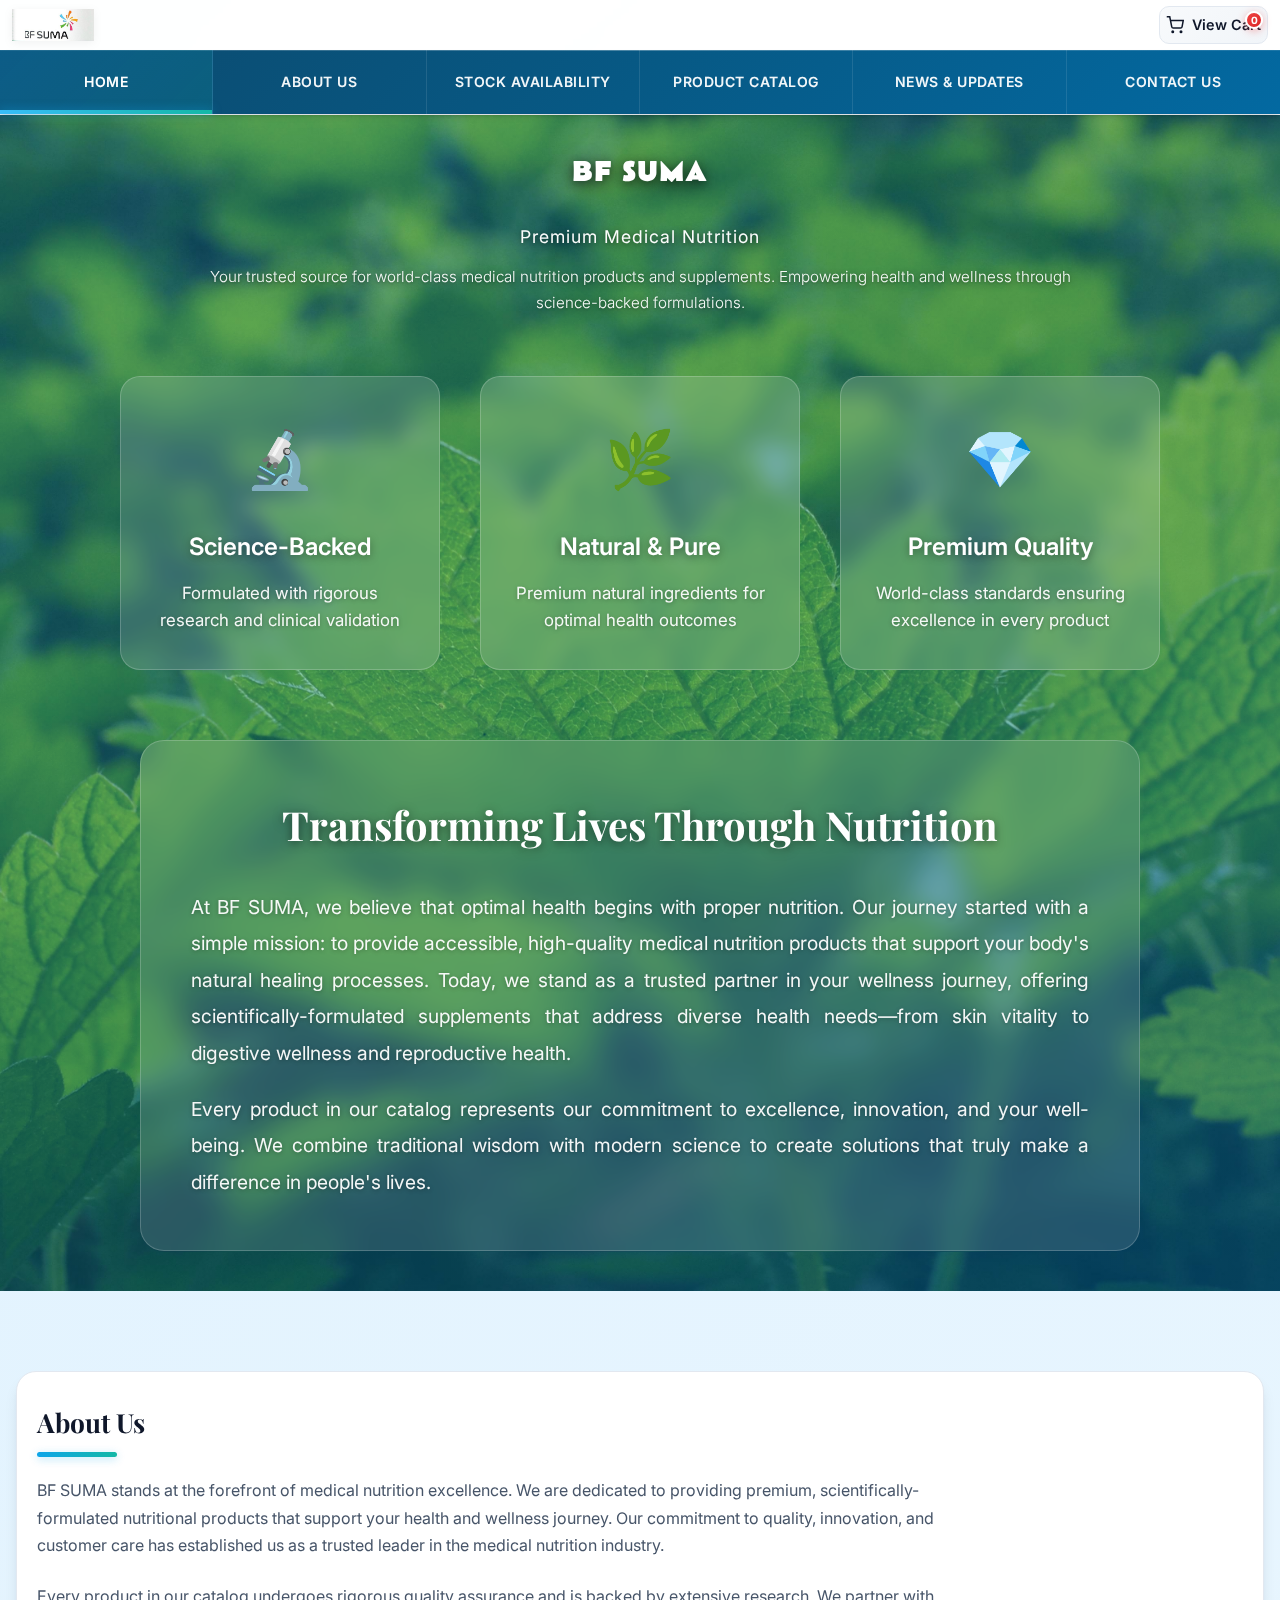
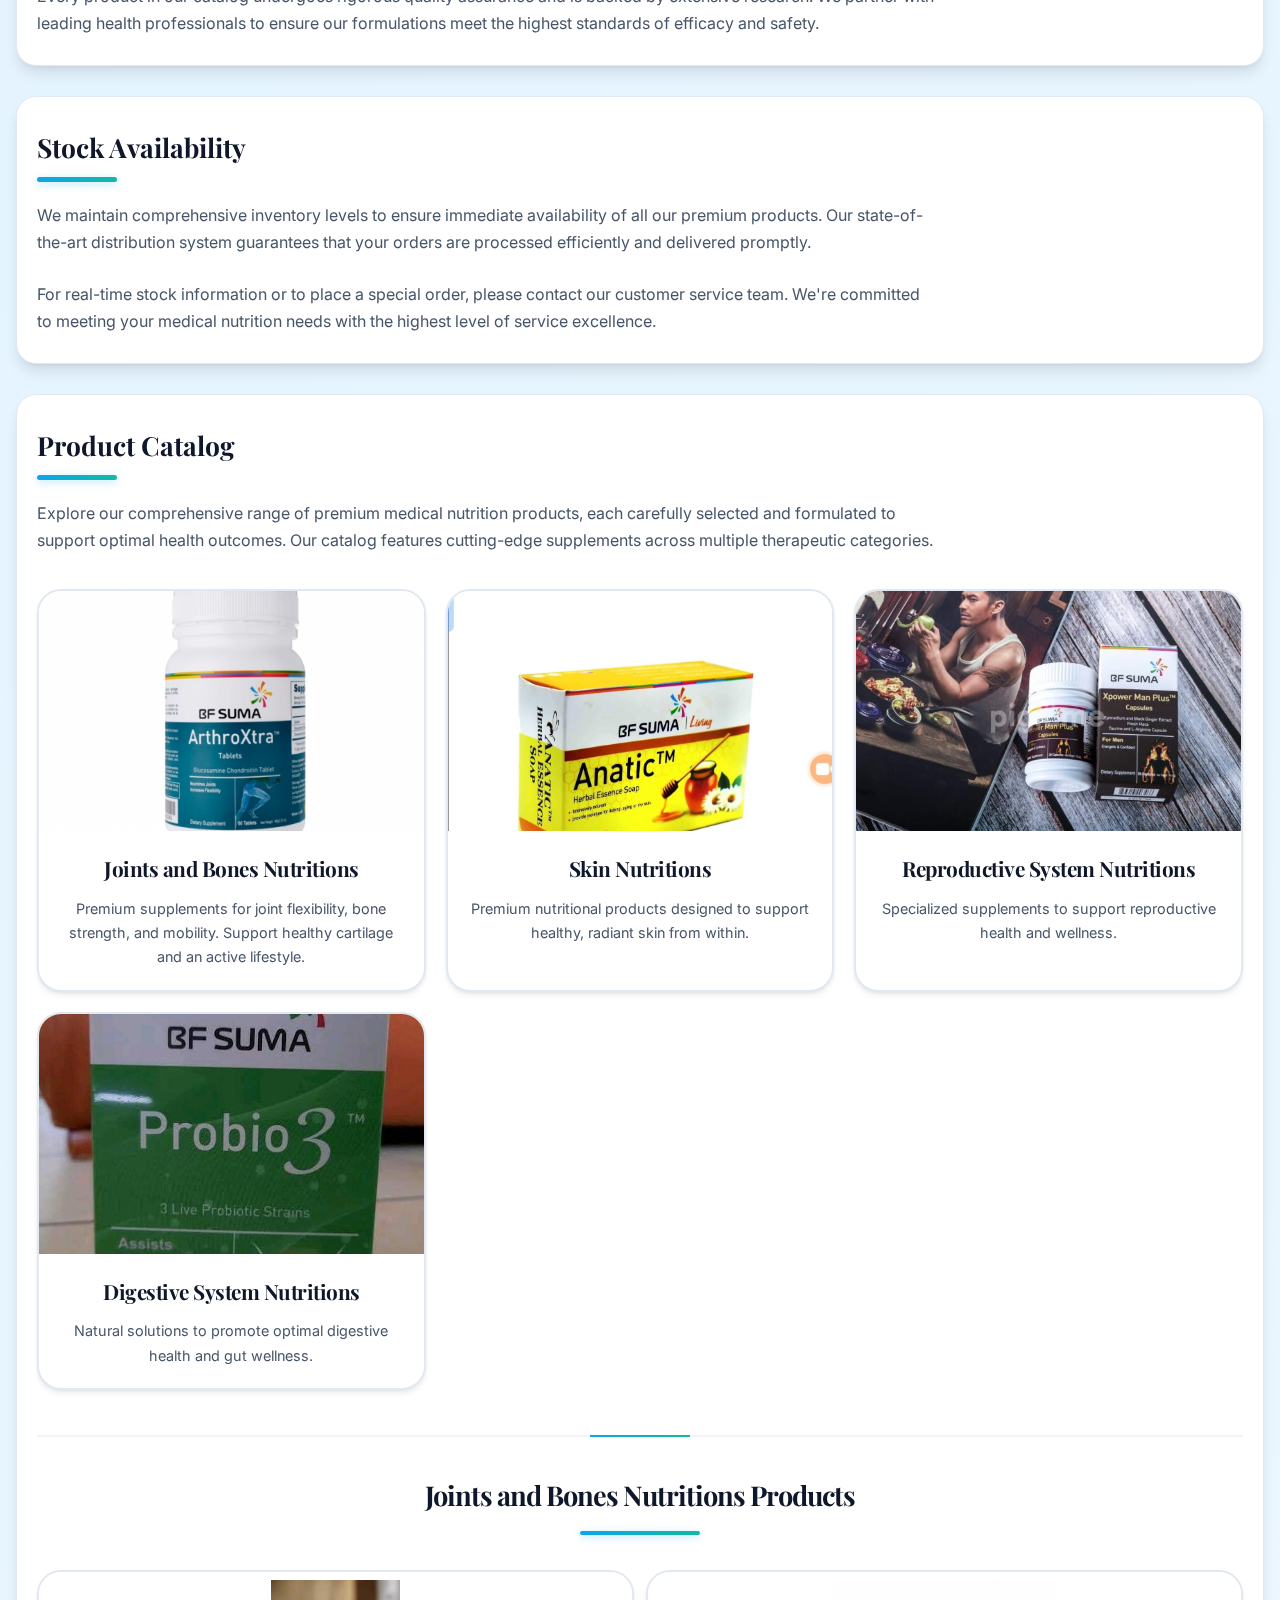
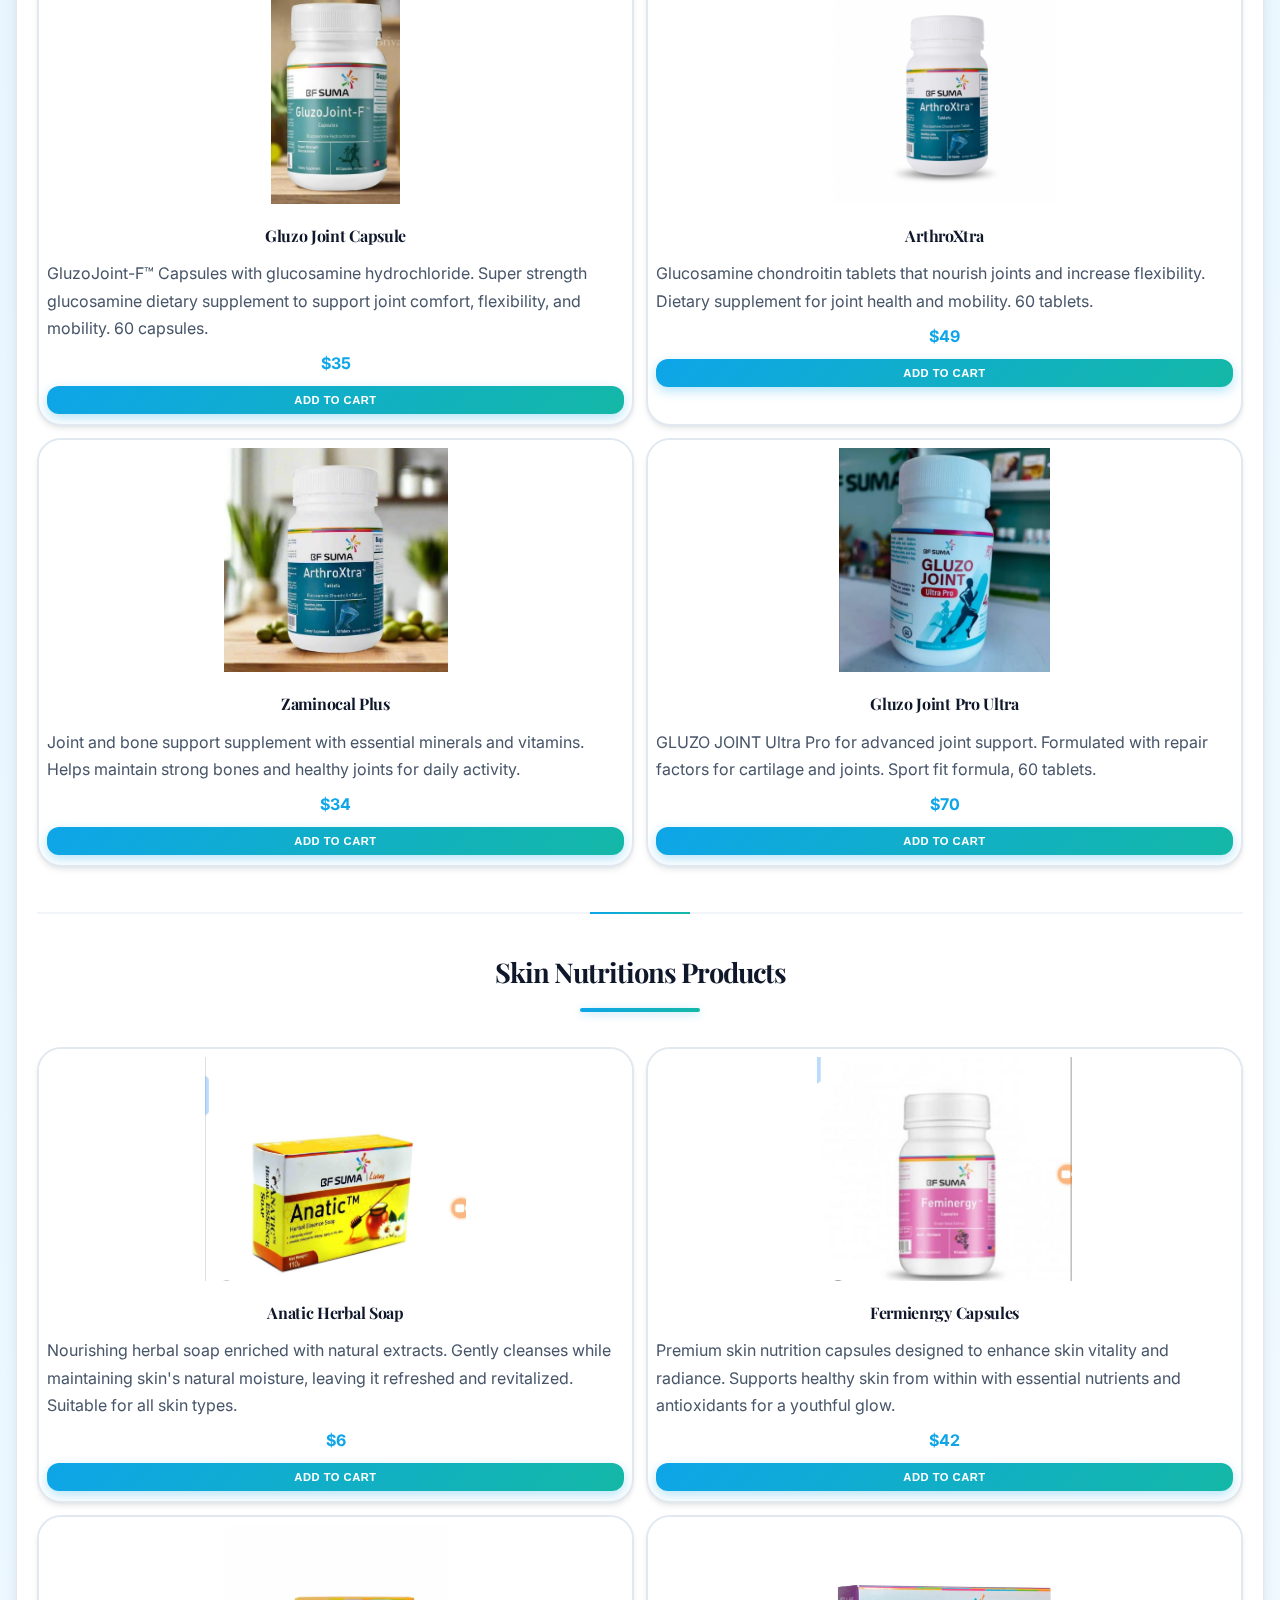
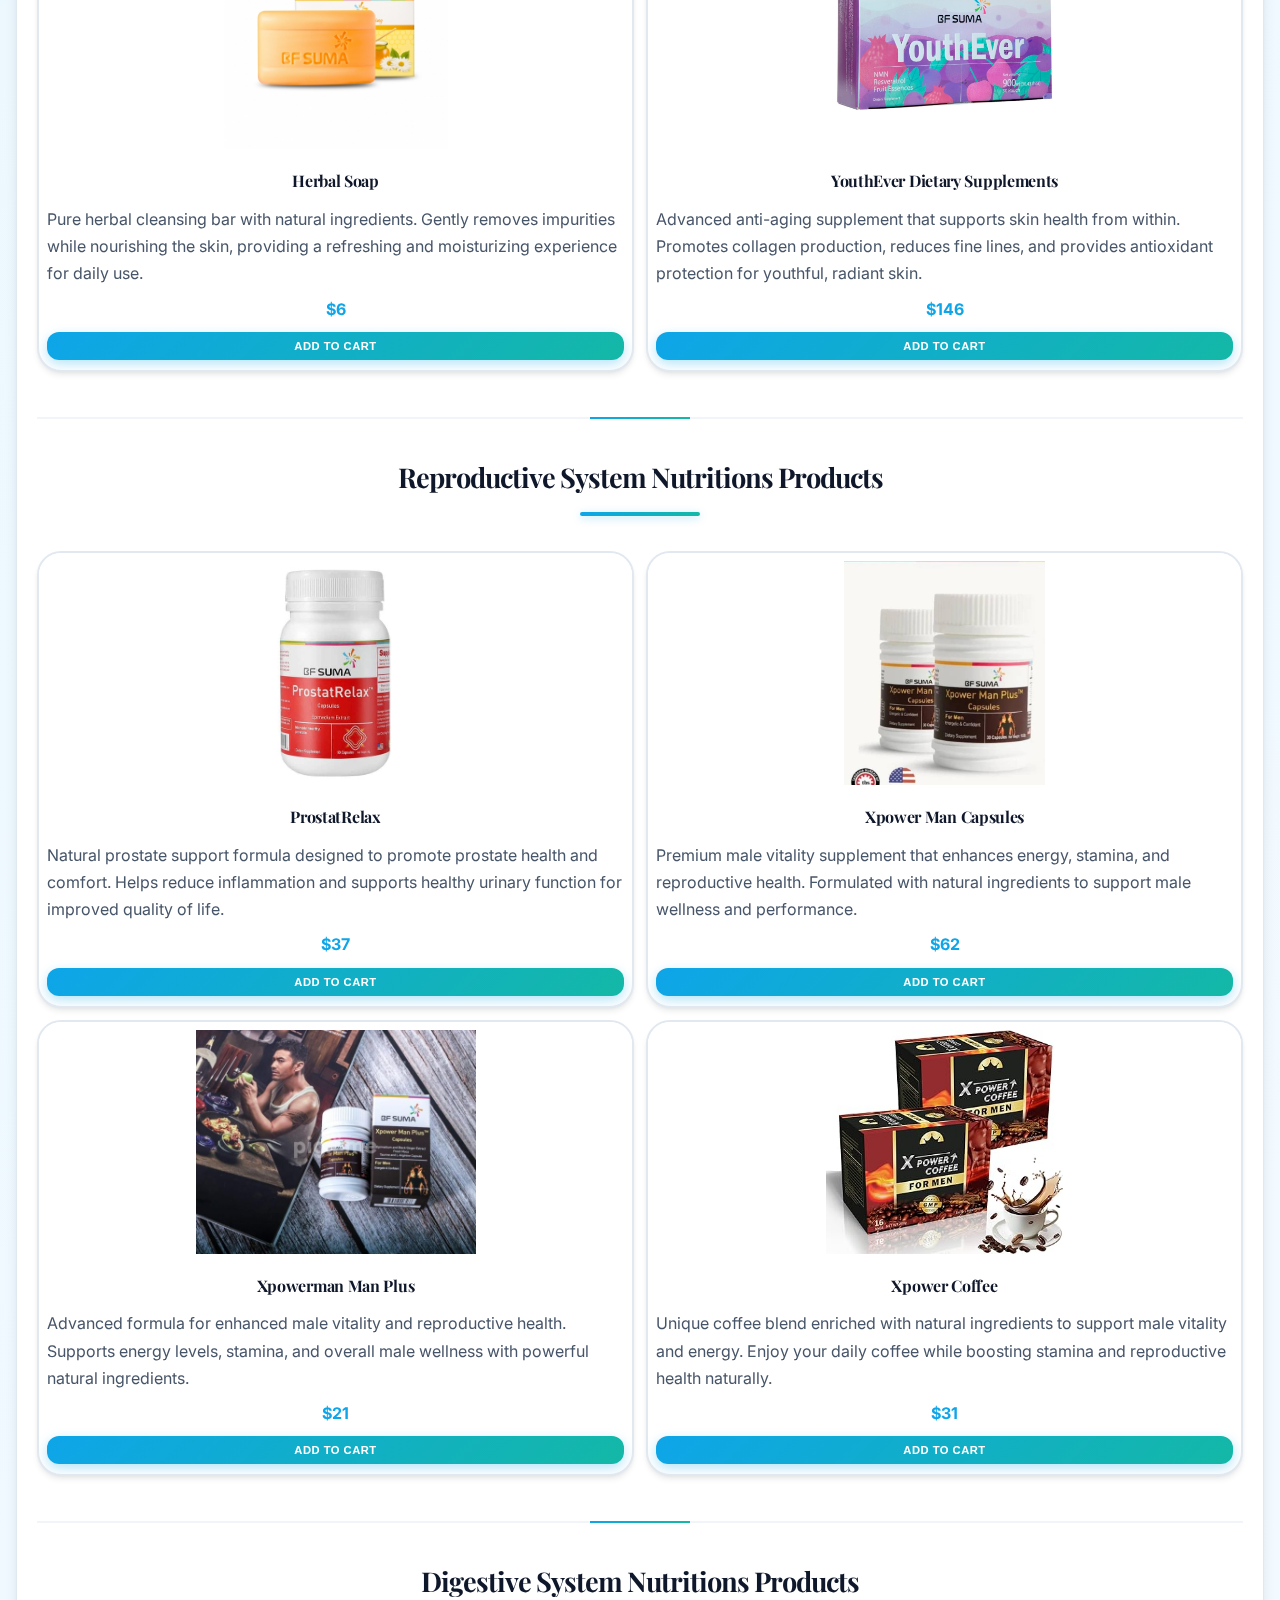
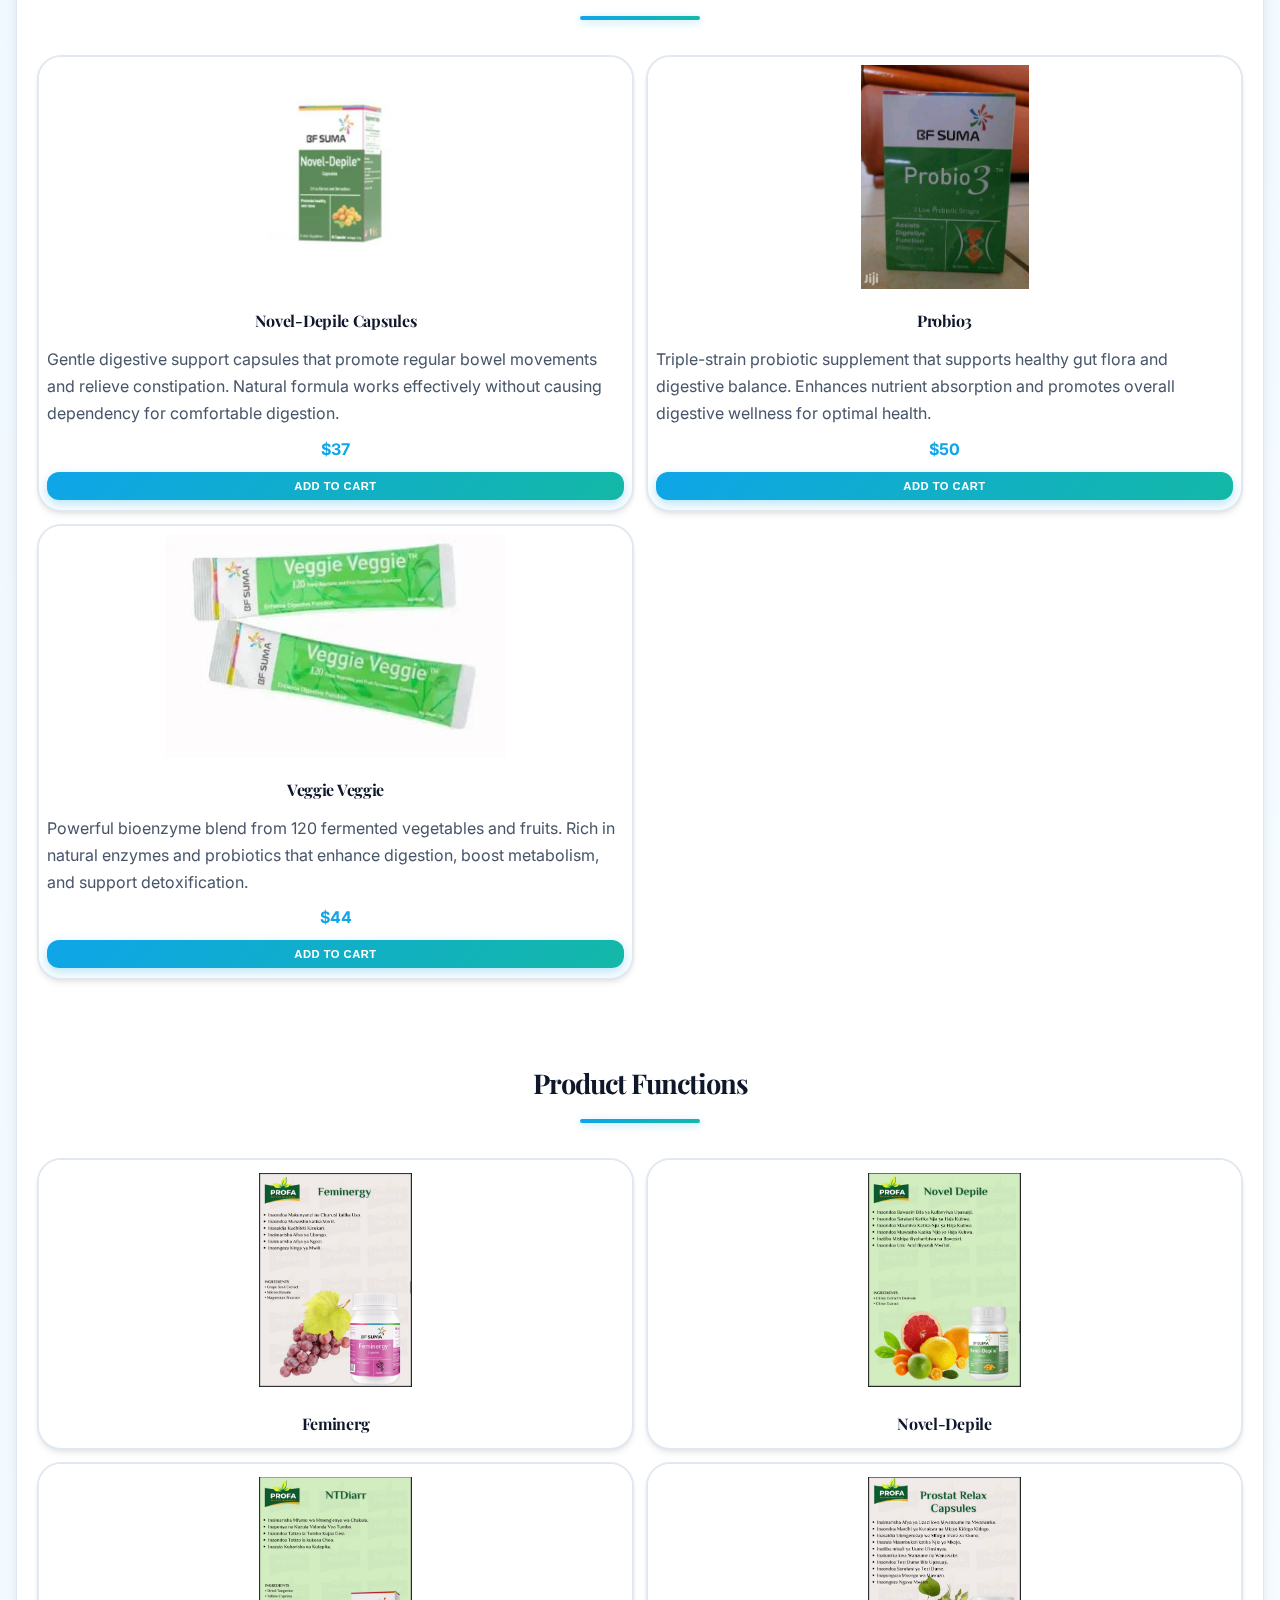
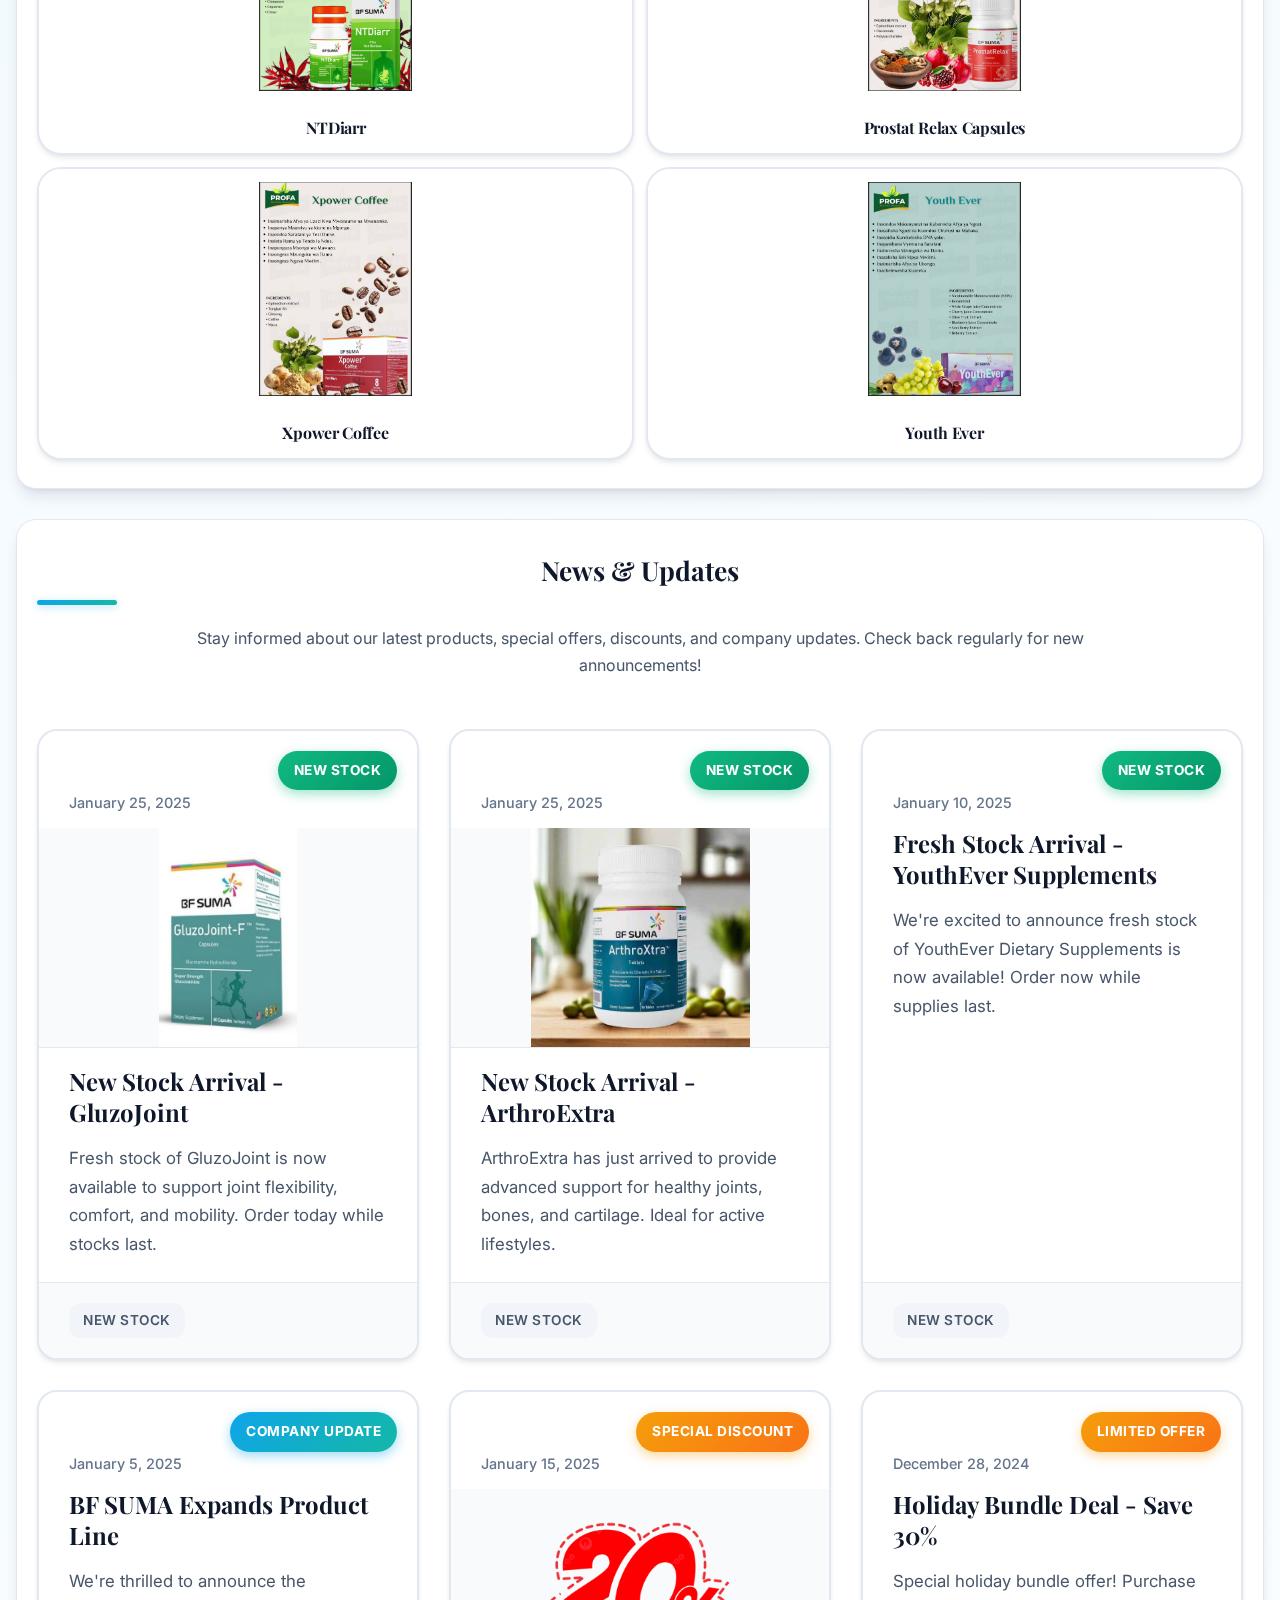
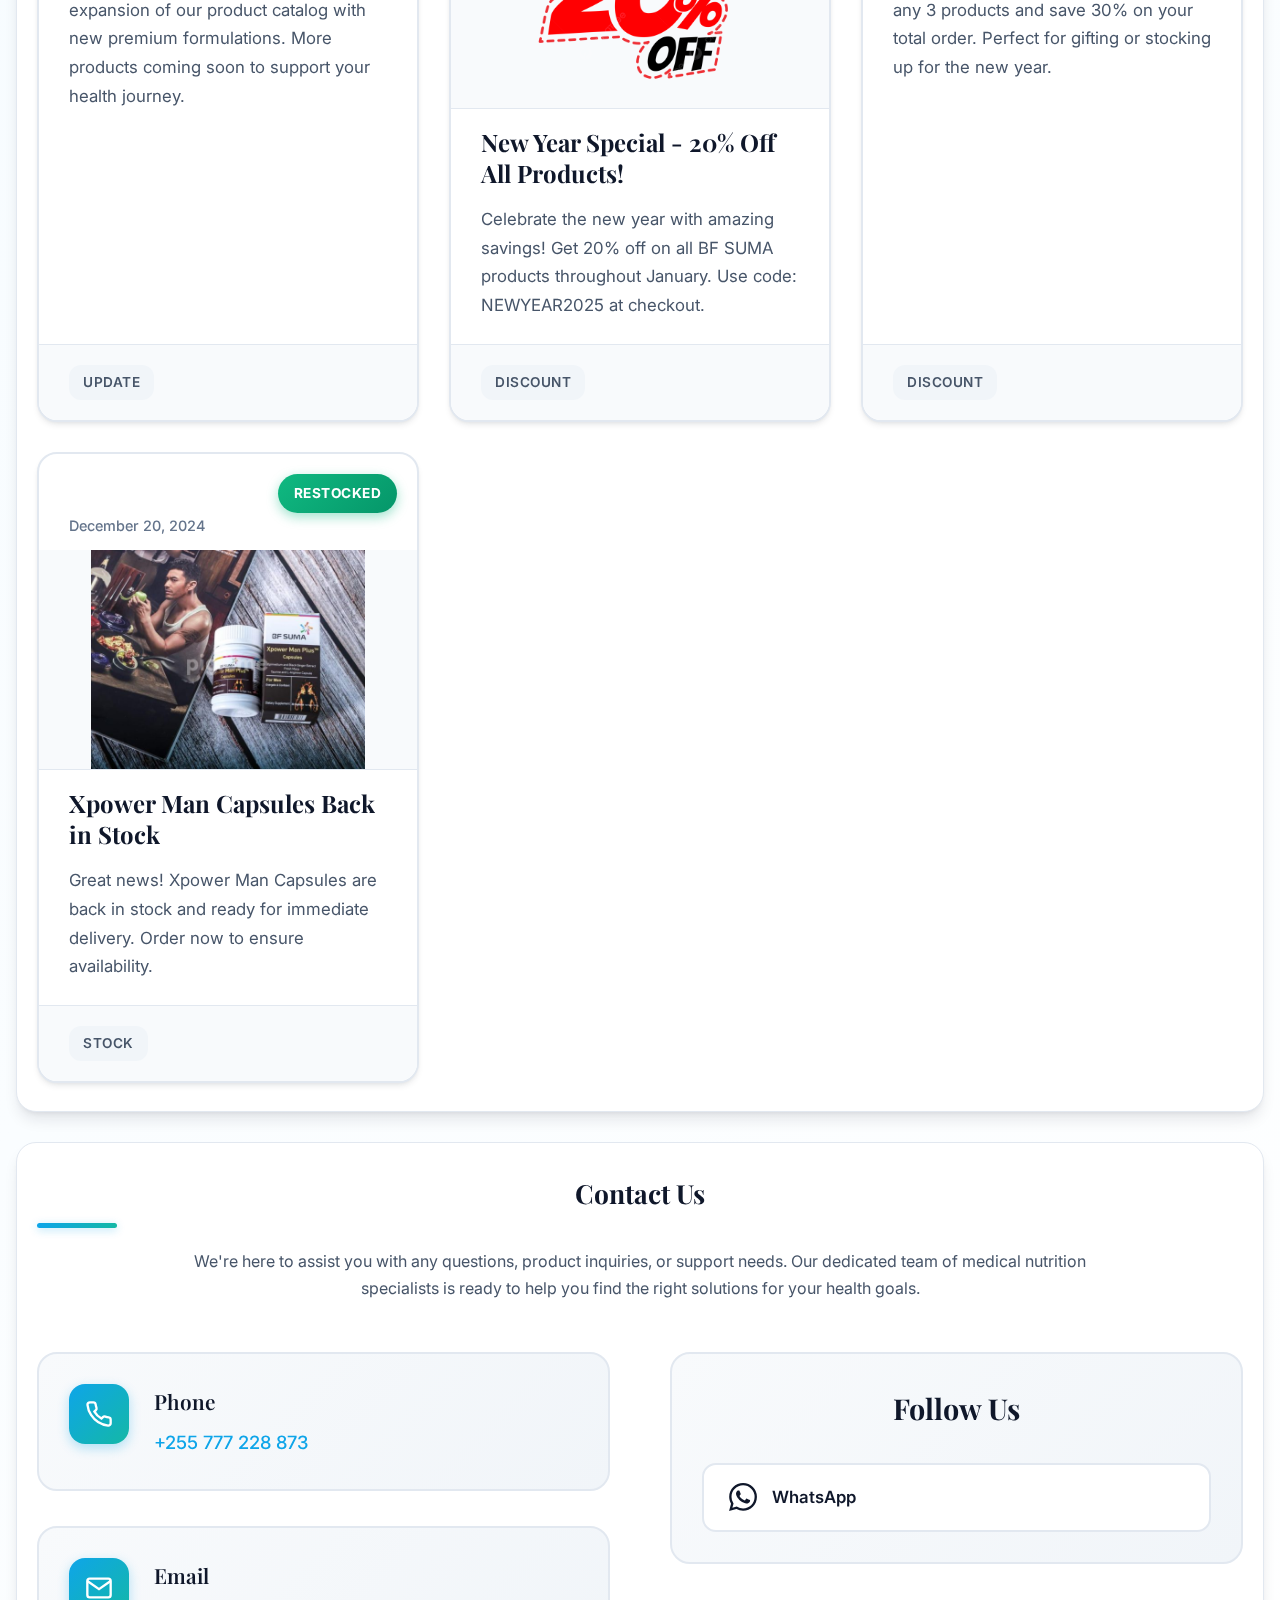
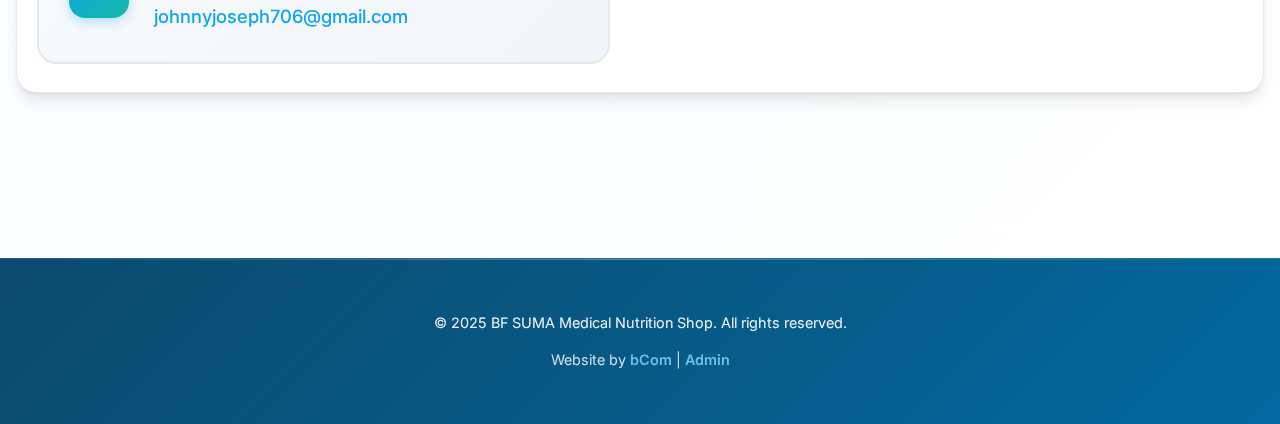
<file: index.html>
<!DOCTYPE html>
<html lang="en">
<head>
    <meta charset="UTF-8">
    <meta http-equiv="content-language" content="en">
    <meta name="viewport" content="width=device-width, initial-scale=1.0, maximum-scale=5.0, user-scalable=yes">
    <title>BF SUMA - Medical Nutrition Shop</title>
    <link rel="preconnect" href="https://fonts.googleapis.com">
    <link rel="preconnect" href="https://fonts.gstatic.com" crossorigin>
    <link href="https://fonts.googleapis.com/css2?family=Belanosima:wght@400;600;700&family=Inter:wght@300;400;500;600;700&family=Playfair+Display:wght@600;700&display=swap" rel="stylesheet">
    <link rel="stylesheet" href="styles.css">
</head>
<body>
    <header class="main-header">
        <div class="top-bar">
            <div class="logo-container">
                <img src="logo.jpeg" alt="BF SUMA Logo" class="logo">
            </div>
            <div class="cart-container">
                <a href="#" class="cart-icon" title="View Cart" id="viewCartBtn">
                    <svg width="32" height="32" viewBox="0 0 24 24" fill="none" stroke="currentColor" stroke-width="2">
                        <circle cx="9" cy="21" r="1"></circle>
                        <circle cx="20" cy="21" r="1"></circle>
                        <path d="M1 1h4l2.68 13.39a2 2 0 0 0 2 1.61h9.72a2 2 0 0 0 2-1.61L23 6H6"></path>
                    </svg>
                    <span class="cart-count">0</span>
                    <span class="cart-text">View Cart</span>
                </a>
            </div>
        </div>
        <nav class="main-nav">
            <ul class="nav-menu">
                <li><a href="#home" class="nav-link active">Home</a></li>
                <li><a href="#about" class="nav-link">About Us</a></li>
                <li><a href="#stock" class="nav-link">Stock Availability</a></li>
                <li><a href="#catalog" class="nav-link">Product Catalog</a></li>
                <li><a href="#news" class="nav-link">News & Updates</a></li>
                <li><a href="#contact" class="nav-link">Contact Us</a></li>
            </ul>
        </nav>
    </header>

    <main>
        <section id="home" class="hero-section">
            <div class="hero-content">
                <h1>BF SUMA</h1>
                <p class="hero-subtitle">Premium Medical Nutrition</p>
                <p class="hero-description">Your trusted source for world-class medical nutrition products and supplements. Empowering health and wellness through science-backed formulations.</p>
                
                <div class="hero-features">
                    <div class="hero-feature">
                        <div class="hero-feature-icon">🔬</div>
                        <h3>Science-Backed</h3>
                        <p>Formulated with rigorous research and clinical validation</p>
                    </div>
                    <div class="hero-feature">
                        <div class="hero-feature-icon">🌿</div>
                        <h3>Natural & Pure</h3>
                        <p>Premium natural ingredients for optimal health outcomes</p>
                    </div>
                    <div class="hero-feature">
                        <div class="hero-feature-icon">💎</div>
                        <h3>Premium Quality</h3>
                        <p>World-class standards ensuring excellence in every product</p>
                    </div>
                </div>
                
                <div class="hero-story">
                    <h2>Transforming Lives Through Nutrition</h2>
                    <p>At BF SUMA, we believe that optimal health begins with proper nutrition. Our journey started with a simple mission: to provide accessible, high-quality medical nutrition products that support your body's natural healing processes. Today, we stand as a trusted partner in your wellness journey, offering scientifically-formulated supplements that address diverse health needs—from skin vitality to digestive wellness and reproductive health.</p>
                    <p>Every product in our catalog represents our commitment to excellence, innovation, and your well-being. We combine traditional wisdom with modern science to create solutions that truly make a difference in people's lives.</p>
                </div>
            </div>
        </section>

        <div class="main-content">
            <section id="about" class="content-section">
                <h2>About Us</h2>
                <p>BF SUMA stands at the forefront of medical nutrition excellence. We are dedicated to providing premium, scientifically-formulated nutritional products that support your health and wellness journey. Our commitment to quality, innovation, and customer care has established us as a trusted leader in the medical nutrition industry.</p>
                <p style="margin-top: 24px;">Every product in our catalog undergoes rigorous quality assurance and is backed by extensive research. We partner with leading health professionals to ensure our formulations meet the highest standards of efficacy and safety.</p>
            </section>

            <section id="stock" class="content-section">
                <h2>Stock Availability</h2>
                <p>We maintain comprehensive inventory levels to ensure immediate availability of all our premium products. Our state-of-the-art distribution system guarantees that your orders are processed efficiently and delivered promptly.</p>
                <p style="margin-top: 24px;">For real-time stock information or to place a special order, please contact our customer service team. We're committed to meeting your medical nutrition needs with the highest level of service excellence.</p>
            </section>

            <section id="catalog" class="content-section">
                <h2>Product Catalog</h2>
                <p>Explore our comprehensive range of premium medical nutrition products, each carefully selected and formulated to support optimal health outcomes. Our catalog features cutting-edge supplements across multiple therapeutic categories.</p>
            
            <div class="categories-grid">
                <div class="category-card">
                    <div class="category-image">
                        <img src="arthroXtra.jpeg" alt="Joints and Bones Nutritions">
                    </div>
                    <h3>Joints and Bones Nutritions</h3>
                    <p>Premium supplements for joint flexibility, bone strength, and mobility. Support healthy cartilage and an active lifestyle.</p>
                </div>
                
                <div class="category-card">
                    <div class="category-image">
                        <img src="Anatic Herbal Soap.jpeg" alt="Skin Nutritions">
                    </div>
                    <h3>Skin Nutritions</h3>
                    <p>Premium nutritional products designed to support healthy, radiant skin from within.</p>
                </div>
                
                <div class="category-card">
                    <div class="category-image">
                        <img src="Xpowerman Man Plus.jpeg" alt="Reproductive System Nutritions">
                    </div>
                    <h3>Reproductive System Nutritions</h3>
                    <p>Specialized supplements to support reproductive health and wellness.</p>
                </div>
                
                <div class="category-card">
                    <div class="category-image">
                        <img src="Probio3.jpeg" alt="Digestive System Nutritions">
                    </div>
                    <h3>Digestive System Nutritions</h3>
                    <p>Natural solutions to promote optimal digestive health and gut wellness.</p>
                </div>
            </div>

            <div class="products-section">
                <h3 class="products-section-title">Joints and Bones Nutritions Products</h3>
                <div class="products-grid">
                    <div class="product-card" data-product="Gluzo Joint Capsule" data-price="35" data-currency="USD">
                        <div class="product-image">
                            <img src="gluzo joint capsule.jpeg" alt="Gluzo Joint Capsule">
                        </div>
                        <h4>Gluzo Joint Capsule</h4>
                        <p class="product-description">GluzoJoint-F™ Capsules with glucosamine hydrochloride. Super strength glucosamine dietary supplement to support joint comfort, flexibility, and mobility. 60 capsules.</p>
                        <div class="product-price">$35</div>
                        <button class="add-to-cart-btn" data-product="Gluzo Joint Capsule" data-price="35" data-currency="USD">Add to Cart</button>
                    </div>
                    
                    <div class="product-card" data-product="ArthroXtra" data-price="49" data-currency="USD">
                        <div class="product-image">
                            <img src="arthroXtra.jpeg" alt="ArthroXtra">
                        </div>
                        <h4>ArthroXtra</h4>
                        <p class="product-description">Glucosamine chondroitin tablets that nourish joints and increase flexibility. Dietary supplement for joint health and mobility. 60 tablets.</p>
                        <div class="product-price">$49</div>
                        <button class="add-to-cart-btn" data-product="ArthroXtra" data-price="49" data-currency="USD">Add to Cart</button>
                    </div>
                    
                    <div class="product-card" data-product="Zaminocal Plus" data-price="34" data-currency="USD">
                        <div class="product-image">
                            <img src="ArthroExtra.jpeg" alt="Zaminocal Plus">
                        </div>
                        <h4>Zaminocal Plus</h4>
                        <p class="product-description">Joint and bone support supplement with essential minerals and vitamins. Helps maintain strong bones and healthy joints for daily activity.</p>
                        <div class="product-price">$34</div>
                        <button class="add-to-cart-btn" data-product="Zaminocal Plus" data-price="34" data-currency="USD">Add to Cart</button>
                    </div>
                    
                    <div class="product-card" data-product="Gluzo Joint Pro Ultra" data-price="70" data-currency="USD">
                        <div class="product-image">
                            <img src="gluzo joint pro .jpeg" alt="Gluzo Joint Pro Ultra">
                        </div>
                        <h4>Gluzo Joint Pro Ultra</h4>
                        <p class="product-description">GLUZO JOINT Ultra Pro for advanced joint support. Formulated with repair factors for cartilage and joints. Sport fit formula, 60 tablets.</p>
                        <div class="product-price">$70</div>
                        <button class="add-to-cart-btn" data-product="Gluzo Joint Pro Ultra" data-price="70" data-currency="USD">Add to Cart</button>
                    </div>
                </div>
            </div>

            <div class="products-section">
                <h3 class="products-section-title">Skin Nutritions Products</h3>
                <div class="products-grid">
                    <div class="product-card" data-product="Anatic Herbal Soap" data-price="6" data-currency="USD">
                        <div class="product-image">
                            <img src="Anatic Herbal Soap.jpeg" alt="Anatic Herbal Soap">
                        </div>
                        <h4>Anatic Herbal Soap</h4>
                        <p class="product-description">Nourishing herbal soap enriched with natural extracts. Gently cleanses while maintaining skin's natural moisture, leaving it refreshed and revitalized. Suitable for all skin types.</p>
                        <div class="product-price">$6</div>
                        <button class="add-to-cart-btn" data-product="Anatic Herbal Soap" data-price="6" data-currency="USD">Add to Cart</button>
                    </div>
                    
                    <div class="product-card" data-product="Fermienrgy Capsules" data-price="42" data-currency="USD">
                        <div class="product-image">
                            <img src="fermienrgy Capsules.jpeg" alt="Fermienrgy Capsules">
                        </div>
                        <h4>Fermienrgy Capsules</h4>
                        <p class="product-description">Premium skin nutrition capsules designed to enhance skin vitality and radiance. Supports healthy skin from within with essential nutrients and antioxidants for a youthful glow.</p>
                        <div class="product-price">$42</div>
                        <button class="add-to-cart-btn" data-product="Fermienrgy Capsules" data-price="42" data-currency="USD">Add to Cart</button>
                    </div>
                    
                    <div class="product-card" data-product="Herbal Soap" data-price="6" data-currency="USD">
                        <div class="product-image">
                            <img src="Herbal soap.jpeg" alt="Herbal Soap">
                        </div>
                        <h4>Herbal Soap</h4>
                        <p class="product-description">Pure herbal cleansing bar with natural ingredients. Gently removes impurities while nourishing the skin, providing a refreshing and moisturizing experience for daily use.</p>
                        <div class="product-price">$6</div>
                        <button class="add-to-cart-btn" data-product="Herbal Soap" data-price="6" data-currency="USD">Add to Cart</button>
                    </div>
                    
                    <div class="product-card" data-product="YouthEver Dietary Supplements" data-price="146" data-currency="USD">
                        <div class="product-image">
                            <img src="YouthEver Dietary Supplements.jpeg" alt="YouthEver Dietary Supplements">
                        </div>
                        <h4>YouthEver Dietary Supplements</h4>
                        <p class="product-description">Advanced anti-aging supplement that supports skin health from within. Promotes collagen production, reduces fine lines, and provides antioxidant protection for youthful, radiant skin.</p>
                        <div class="product-price">$146</div>
                        <button class="add-to-cart-btn" data-product="YouthEver Dietary Supplements" data-price="146" data-currency="USD">Add to Cart</button>
                    </div>
                </div>
            </div>

            <div class="products-section">
                <h3 class="products-section-title">Reproductive System Nutritions Products</h3>
                <div class="products-grid">
                    <div class="product-card" data-product="ProstatRelax" data-price="37" data-currency="USD">
                        <div class="product-image">
                            <img src="ProstatRelax.jpeg" alt="ProstatRelax">
                        </div>
                        <h4>ProstatRelax</h4>
                        <p class="product-description">Natural prostate support formula designed to promote prostate health and comfort. Helps reduce inflammation and supports healthy urinary function for improved quality of life.</p>
                        <div class="product-price">$37</div>
                        <button class="add-to-cart-btn" data-product="ProstatRelax" data-price="37" data-currency="USD">Add to Cart</button>
                    </div>
                    
                    <div class="product-card" data-product="Xpower Man Capsules" data-price="62" data-currency="USD">
                        <div class="product-image">
                            <img src="Xpower Man Capsules.jpeg" alt="Xpower Man Capsules">
                        </div>
                        <h4>Xpower Man Capsules</h4>
                        <p class="product-description">Premium male vitality supplement that enhances energy, stamina, and reproductive health. Formulated with natural ingredients to support male wellness and performance.</p>
                        <div class="product-price">$62</div>
                        <button class="add-to-cart-btn" data-product="Xpower Man Capsules" data-price="62" data-currency="USD">Add to Cart</button>
                    </div>
                    
                    <div class="product-card" data-product="Xpowerman Man Plus" data-price="21" data-currency="USD">
                        <div class="product-image">
                            <img src="Xpowerman Man Plus.jpeg" alt="Xpowerman Man Plus">
                        </div>
                        <h4>Xpowerman Man Plus</h4>
                        <p class="product-description">Advanced formula for enhanced male vitality and reproductive health. Supports energy levels, stamina, and overall male wellness with powerful natural ingredients.</p>
                        <div class="product-price">$21</div>
                        <button class="add-to-cart-btn" data-product="Xpowerman Man Plus" data-price="21" data-currency="USD">Add to Cart</button>
                    </div>
                    
                    <div class="product-card" data-product="Xpower Coffee" data-price="31" data-currency="USD">
                        <div class="product-image">
                            <img src="Xpower Coffee.jpeg" alt="Xpower Coffee">
                        </div>
                        <h4>Xpower Coffee</h4>
                        <p class="product-description">Unique coffee blend enriched with natural ingredients to support male vitality and energy. Enjoy your daily coffee while boosting stamina and reproductive health naturally.</p>
                        <div class="product-price">$31</div>
                        <button class="add-to-cart-btn" data-product="Xpower Coffee" data-price="31" data-currency="USD">Add to Cart</button>
                    </div>
                </div>
            </div>

            <div class="products-section">
                <h3 class="products-section-title">Digestive System Nutritions Products</h3>
                <div class="products-grid">
                    <div class="product-card" data-product="Novel-Depile Capsules" data-price="37" data-currency="USD">
                        <div class="product-image">
                            <img src="Novel-Depile capsules1.jpeg" alt="Novel-Depile Capsules">
                        </div>
                        <h4>Novel-Depile Capsules</h4>
                        <p class="product-description">Gentle digestive support capsules that promote regular bowel movements and relieve constipation. Natural formula works effectively without causing dependency for comfortable digestion.</p>
                        <div class="product-price">$37</div>
                        <button class="add-to-cart-btn" data-product="Novel-Depile Capsules" data-price="37" data-currency="USD">Add to Cart</button>
                    </div>
                    
                    <div class="product-card" data-product="Probio3" data-price="50" data-currency="USD">
                        <div class="product-image">
                            <img src="Probio3.jpeg" alt="Probio3">
                        </div>
                        <h4>Probio3</h4>
                        <p class="product-description">Triple-strain probiotic supplement that supports healthy gut flora and digestive balance. Enhances nutrient absorption and promotes overall digestive wellness for optimal health.</p>
                        <div class="product-price">$50</div>
                        <button class="add-to-cart-btn" data-product="Probio3" data-price="50" data-currency="USD">Add to Cart</button>
                    </div>
                    
                    <div class="product-card" data-product="Veggie Veggie" data-price="44" data-currency="USD">
                        <div class="product-image">
                            <img src="Veggie Veggie.jpeg" alt="Veggie Veggie">
                        </div>
                        <h4>Veggie Veggie</h4>
                        <p class="product-description">Powerful bioenzyme blend from 120 fermented vegetables and fruits. Rich in natural enzymes and probiotics that enhance digestion, boost metabolism, and support detoxification.</p>
                        <div class="product-price">$44</div>
                        <button class="add-to-cart-btn" data-product="Veggie Veggie" data-price="44" data-currency="USD">Add to Cart</button>
                    </div>
                </div>
            </div>

            <div class="products-section product-functions-section">
                <h3 class="products-section-title">Product Functions</h3>
                <div class="products-grid">
                    <div class="product-card">
                        <div class="product-image">
                            <img src="Feminerg.jpeg" alt="Feminerg">
                        </div>
                        <h4>Feminerg</h4>
                    </div>
                    
                    <div class="product-card">
                        <div class="product-image">
                            <img src="Novel-Depile.jpeg" alt="Novel-Depile">
                        </div>
                        <h4>Novel-Depile</h4>
                    </div>
                    
                    <div class="product-card">
                        <div class="product-image">
                            <img src="NTDiarr.jpeg" alt="NTDiarr">
                        </div>
                        <h4>NTDiarr</h4>
                    </div>
                    
                    <div class="product-card">
                        <div class="product-image">
                            <img src="Prostat Relax Capsules.jpeg" alt="Prostat Relax Capsules">
                        </div>
                        <h4>Prostat Relax Capsules</h4>
                    </div>
                    
                    <div class="product-card">
                        <div class="product-image">
                            <img src="Xpower Coffe.jpeg" alt="Xpower Coffee">
                        </div>
                        <h4>Xpower Coffee</h4>
                    </div>
                    
                    <div class="product-card">
                        <div class="product-image">
                            <img src="Youth ever.jpeg" alt="Youth Ever">
                        </div>
                        <h4>Youth Ever</h4>
                    </div>
                </div>
            </div>
        </section>

            <section id="news" class="content-section news-section">
                <h2>News & Updates</h2>
                <p class="news-intro">Stay informed about our latest products, special offers, discounts, and company updates. Check back regularly for new announcements!</p>
                
                <div class="news-grid">
                    <article class="news-card stock">
                        <div class="news-badge stock-badge">New Stock</div>
                        <div class="news-date">January 25, 2025</div>
                        <img src="GluzoJoint.jpeg" alt="GluzoJoint New Stock" class="news-image">
                        <h3>New Stock Arrival - GluzoJoint</h3>
                        <p>Fresh stock of GluzoJoint is now available to support joint flexibility, comfort, and mobility. Order today while stocks last.</p>
                        <div class="news-footer">
                            <span class="news-tag">New Stock</span>
                        </div>
                    </article>

                    <article class="news-card stock">
                        <div class="news-badge stock-badge">New Stock</div>
                        <div class="news-date">January 25, 2025</div>
                        <img src="ArthroExtra.jpeg" alt="ArthroExtra New Stock" class="news-image">
                        <h3>New Stock Arrival - ArthroExtra</h3>
                        <p>ArthroExtra has just arrived to provide advanced support for healthy joints, bones, and cartilage. Ideal for active lifestyles.</p>
                        <div class="news-footer">
                            <span class="news-tag">New Stock</span>
                        </div>
                    </article>

                    <article class="news-card stock">
                        <div class="news-badge stock-badge">New Stock</div>
                        <div class="news-date">January 10, 2025</div>
                        <h3>Fresh Stock Arrival - YouthEver Supplements</h3>
                        <p>We're excited to announce fresh stock of YouthEver Dietary Supplements is now available! Order now while supplies last.</p>
                        <div class="news-footer">
                            <span class="news-tag">New Stock</span>
                        </div>
                    </article>
                    
                    <article class="news-card update">
                        <div class="news-badge update-badge">Company Update</div>
                        <div class="news-date">January 5, 2025</div>
                        <h3>BF SUMA Expands Product Line</h3>
                        <p>We're thrilled to announce the expansion of our product catalog with new premium formulations. More products coming soon to support your health journey.</p>
                        <div class="news-footer">
                            <span class="news-tag">Update</span>
                        </div>
                    </article>
                    
                    <article class="news-card discount">
                        <div class="news-badge discount-badge">Special Discount</div>
                        <div class="news-date">January 15, 2025</div>
                        <img src="discount 20_.png" alt="20% Discount Offer" class="news-image">
                        <h3>New Year Special - 20% Off All Products!</h3>
                        <p>Celebrate the new year with amazing savings! Get 20% off on all BF SUMA products throughout January. Use code: NEWYEAR2025 at checkout.</p>
                        <div class="news-footer">
                            <span class="news-tag">Discount</span>
                        </div>
                    </article>
                    
                    <article class="news-card discount">
                        <div class="news-badge discount-badge">Limited Offer</div>
                        <div class="news-date">December 28, 2024</div>
                        <h3>Holiday Bundle Deal - Save 30%</h3>
                        <p>Special holiday bundle offer! Purchase any 3 products and save 30% on your total order. Perfect for gifting or stocking up for the new year.</p>
                        <div class="news-footer">
                            <span class="news-tag">Discount</span>
                        </div>
                    </article>
                    
                    <article class="news-card stock">
                        <div class="news-badge stock-badge">Restocked</div>
                        <div class="news-date">December 20, 2024</div>
                        <img src="Xpowerman Man Plus.jpeg" alt="Xpowerman Man Plus Restocked" class="news-image">
                        <h3>Xpower Man Capsules Back in Stock</h3>
                        <p>Great news! Xpower Man Capsules are back in stock and ready for immediate delivery. Order now to ensure availability.</p>
                        <div class="news-footer">
                            <span class="news-tag">Stock</span>
                        </div>
                    </article>
                    
                </div>
            </section>

            <section id="contact" class="content-section contact-section">
                <h2>Contact Us</h2>
                <p class="contact-intro">We're here to assist you with any questions, product inquiries, or support needs. Our dedicated team of medical nutrition specialists is ready to help you find the right solutions for your health goals.</p>
                
                <div class="contact-container">
                    <div class="contact-info">
                        <div class="contact-item">
                            <div class="contact-icon">
                                <svg width="24" height="24" viewBox="0 0 24 24" fill="none" stroke="currentColor" stroke-width="2">
                                    <path d="M22 16.92v3a2 2 0 0 1-2.18 2 19.79 19.79 0 0 1-8.63-3.07 19.5 19.5 0 0 1-6-6 19.79 19.79 0 0 1-3.07-8.67A2 2 0 0 1 4.11 2h3a2 2 0 0 1 2 1.72 12.84 12.84 0 0 0 .7 2.81 2 2 0 0 1-.45 2.11L8.09 9.91a16 16 0 0 0 6 6l1.27-1.27a2 2 0 0 1 2.11-.45 12.84 12.84 0 0 0 2.81.7A2 2 0 0 1 22 16.92z"></path>
                                </svg>
                            </div>
                            <div class="contact-details">
                                <h3>Phone</h3>
                                <a href="tel:+255777228873">+255 777 228 873</a>
                            </div>
                        </div>
                        
                        <div class="contact-item">
                            <div class="contact-icon">
                                <svg width="24" height="24" viewBox="0 0 24 24" fill="none" stroke="currentColor" stroke-width="2">
                                    <path d="M4 4h16c1.1 0 2 .9 2 2v12c0 1.1-.9 2-2 2H4c-1.1 0-2-.9-2-2V6c0-1.1.9-2 2-2z"></path>
                                    <polyline points="22,6 12,13 2,6"></polyline>
                                </svg>
                            </div>
                            <div class="contact-details">
                                <h3>Email</h3>
                                <a href="mailto:johnnyjoseph706@gmail.com">johnnyjoseph706@gmail.com</a>
                            </div>
                        </div>
                    </div>
                    
                    <div class="social-media">
                        <h3>Follow Us</h3>
                        <div class="social-icons">
<a href="https://wa.me/255743347824" target="_blank" rel="noopener noreferrer" class="social-icon whatsapp" aria-label="WhatsApp">
                                <svg width="24" height="24" viewBox="0 0 24 24" fill="currentColor">
                                    <path d="M17.472 14.382c-.297-.149-1.758-.867-2.03-.967-.273-.099-.471-.148-.67.15-.197.297-.767.966-.94 1.164-.173.199-.347.223-.644.075-.297-.15-1.255-.463-2.39-1.475-.883-.788-1.48-1.761-1.653-2.059-.173-.297-.018-.458.13-.606.134-.133.298-.347.446-.52.149-.174.198-.298.298-.497.099-.198.05-.371-.025-.52-.075-.149-.669-1.612-.916-2.207-.242-.579-.487-.5-.669-.51-.173-.008-.371-.01-.57-.01-.198 0-.52.074-.792.372-.272.297-1.04 1.016-1.04 2.479 0 1.462 1.065 2.875 1.213 3.074.149.198 2.096 3.2 5.077 4.487.709.306 1.262.489 1.694.625.712.227 1.36.195 1.871.118.571-.085 1.758-.719 2.006-1.413.248-.694.248-1.289.173-1.413-.074-.124-.272-.198-.57-.347m-5.421 7.403h-.004a9.87 9.87 0 01-5.031-1.378l-.361-.214-3.741.982.998-3.648-.235-.374a9.86 9.86 0 01-1.51-5.26c.001-5.45 4.436-9.884 9.888-9.884 2.64 0 5.122 1.03 6.988 2.898a9.825 9.825 0 012.893 6.994c-.003 5.45-4.437 9.884-9.885 9.884m8.413-18.297A11.815 11.815 0 0012.05 0C5.495 0 .16 5.335.157 11.892c0 2.096.547 4.142 1.588 5.945L.057 24l6.305-1.654a11.882 11.882 0 005.683 1.448h.005c6.554 0 11.89-5.335 11.893-11.893a11.821 11.821 0 00-3.48-8.413Z"/>
                                </svg>
                                <span>WhatsApp</span>
                            </a>
                        </div>
                    </div>
                </div>
            </section>
        </div>
    </main>

    <footer class="main-footer">
        <p>&copy; 2025 BF SUMA Medical Nutrition Shop. All rights reserved.</p>
        <p class="footer-credit">Website by <a href="https://bcom.africa" target="_blank" rel="noopener noreferrer">bCom</a> | <a href="admin.html" class="admin-link" target="_blank">Admin</a></p>
    </footer>

    <script src="script.js"></script>
</body>
</html>
</file>
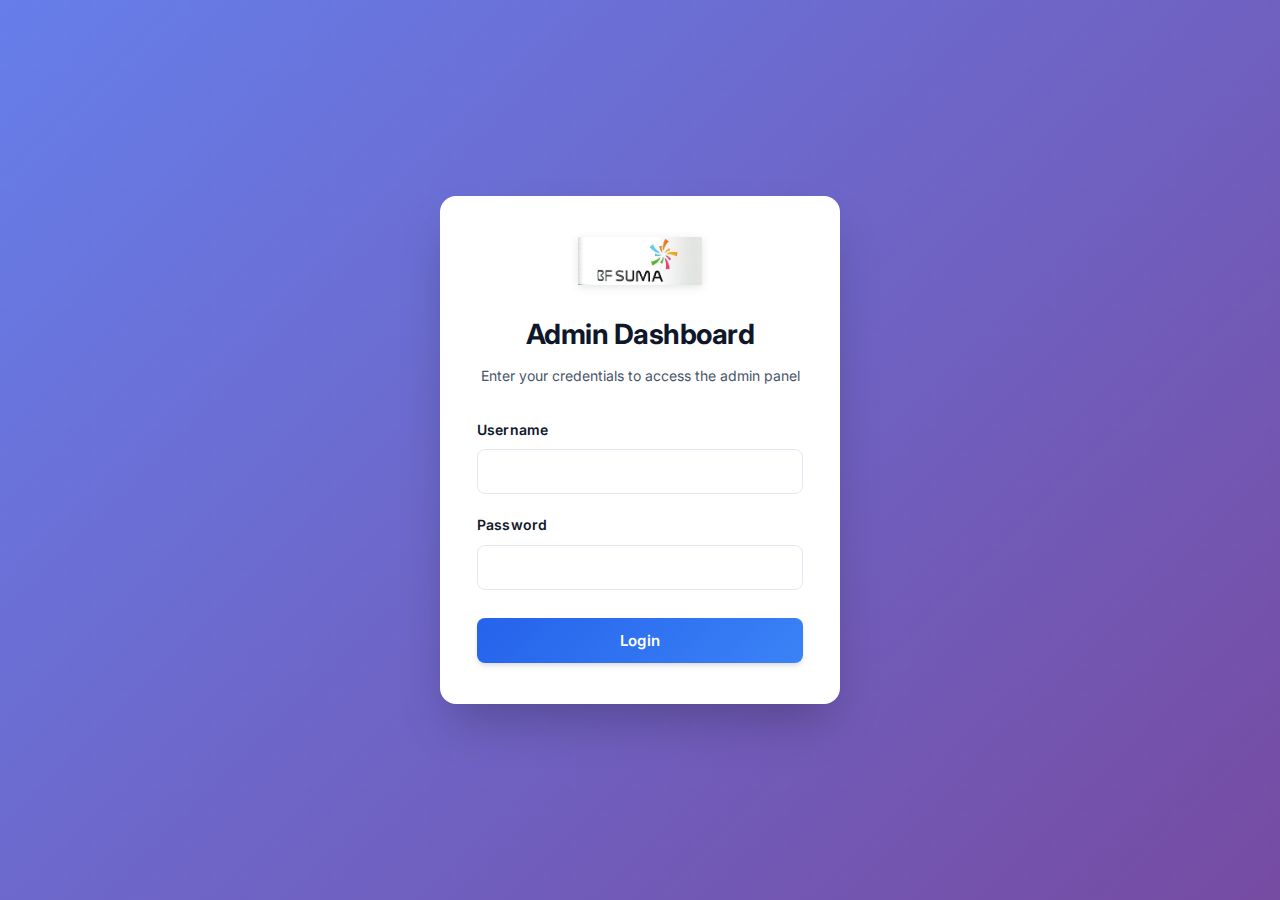
<file: admin.html>
<!DOCTYPE html>
<html lang="en">
<head>
    <meta charset="UTF-8">
    <meta http-equiv="content-language" content="en">
    <meta name="viewport" content="width=device-width, initial-scale=1.0">
    <title>BF SUMA - Admin Dashboard</title>
    <link rel="preconnect" href="https://fonts.googleapis.com">
    <link rel="preconnect" href="https://fonts.gstatic.com" crossorigin>
    <link href="https://fonts.googleapis.com/css2?family=Belanosima:wght@400;600;700&family=Inter:wght@300;400;500;600;700&family=Playfair+Display:wght@600;700&display=swap" rel="stylesheet">
    <link rel="stylesheet" href="admin-styles.css">
</head>
<body>
    <!-- Login Screen -->
    <div id="loginScreen" class="login-screen">
        <div class="login-container">
            <div class="login-header">
                <img src="logo.jpeg" alt="BF SUMA Logo" class="login-logo">
                <h1>Admin Dashboard</h1>
                <p>Enter your credentials to access the admin panel</p>
            </div>
            <form id="loginForm" class="login-form">
                <div class="form-group">
                    <label for="username">Username</label>
                    <input type="text" id="username" name="username" required autocomplete="username">
                </div>
                <div class="form-group">
                    <label for="password">Password</label>
                    <input type="password" id="password" name="password" required autocomplete="current-password">
                </div>
                <button type="submit" class="login-btn">Login</button>
            </form>
        </div>
    </div>

    <!-- Admin Dashboard -->
    <div id="dashboard" class="dashboard-container" style="display: none;">
        <!-- Header -->
        <header class="admin-header">
            <div class="admin-header-content">
                <div class="admin-logo-section">
                    <img src="logo.jpeg" alt="BF SUMA Logo" class="admin-logo">
                    <h1>BF SUMA Admin Dashboard</h1>
                </div>
                <div class="admin-header-actions">
                    <a href="index.html" class="view-site-btn" target="_blank">View Site</a>
                    <button class="logout-btn" id="logoutBtn">Logout</button>
                </div>
            </div>
        </header>

        <!-- Main Content -->
        <main class="admin-main">
            <!-- Sidebar Navigation -->
            <aside class="admin-sidebar">
                <nav class="admin-nav">
                    <button class="nav-item active" data-section="orders">
                        <svg width="20" height="20" viewBox="0 0 24 24" fill="none" stroke="currentColor" stroke-width="2">
                            <path d="M16 4h2a2 2 0 0 1 2 2v14a2 2 0 0 1-2 2H6a2 2 0 0 1-2-2V6a2 2 0 0 1 2-2h2"></path>
                            <rect x="8" y="2" width="8" height="4" rx="1" ry="1"></rect>
                        </svg>
                        <span>Orders</span>
                        <span class="badge" id="ordersBadge">0</span>
                    </button>
                    <button class="nav-item" data-section="products">
                        <svg width="20" height="20" viewBox="0 0 24 24" fill="none" stroke="currentColor" stroke-width="2">
                            <path d="M6 2L3 6v14a2 2 0 0 0 2 2h14a2 2 0 0 0 2-2V6l-3-4z"></path>
                            <line x1="3" y1="6" x2="21" y2="6"></line>
                            <path d="M16 10a4 4 0 0 1-8 0"></path>
                        </svg>
                        <span>Products</span>
                    </button>
                    <button class="nav-item" data-section="discounts">
                        <svg width="20" height="20" viewBox="0 0 24 24" fill="none" stroke="currentColor" stroke-width="2">
                            <circle cx="12" cy="12" r="10"></circle>
                            <path d="M12 6v6l4 2"></path>
                        </svg>
                        <span>Discounts</span>
                    </button>
                    <button class="nav-item" data-section="news">
                        <svg width="20" height="20" viewBox="0 0 24 24" fill="none" stroke="currentColor" stroke-width="2">
                            <path d="M4 4h16c1.1 0 2 .9 2 2v12c0 1.1-.9 2-2 2H4c-1.1 0-2-.9-2-2V6c0-1.1.9-2 2-2z"></path>
                            <polyline points="22,6 12,13 2,6"></polyline>
                        </svg>
                        <span>News & Updates</span>
                    </button>
                </nav>
            </aside>

            <!-- Content Area -->
            <div class="admin-content">
                <!-- Orders Section -->
                <section id="ordersSection" class="admin-section active">
                    <div class="section-header">
                        <h2>Order Management</h2>
                        <div class="section-actions">
                            <button class="btn-secondary" id="refreshOrders">Refresh</button>
                            <button class="btn-secondary" id="exportOrders">Export CSV</button>
                        </div>
                    </div>
                    <div class="stats-grid">
                        <div class="stat-card">
                            <div class="stat-icon orders-icon">
                                <svg width="24" height="24" viewBox="0 0 24 24" fill="none" stroke="currentColor" stroke-width="2">
                                    <path d="M16 4h2a2 2 0 0 1 2 2v14a2 2 0 0 1-2 2H6a2 2 0 0 1-2-2V6a2 2 0 0 1 2-2h2"></path>
                                    <rect x="8" y="2" width="8" height="4" rx="1" ry="1"></rect>
                                </svg>
                            </div>
                            <div class="stat-info">
                                <h3 id="totalOrders">0</h3>
                                <p>Total Orders</p>
                            </div>
                        </div>
                        <div class="stat-card">
                            <div class="stat-icon pending-icon">
                                <svg width="24" height="24" viewBox="0 0 24 24" fill="none" stroke="currentColor" stroke-width="2">
                                    <circle cx="12" cy="12" r="10"></circle>
                                    <path d="M12 6v6l4 2"></path>
                                </svg>
                            </div>
                            <div class="stat-info">
                                <h3 id="pendingOrders">0</h3>
                                <p>Pending</p>
                            </div>
                        </div>
                        <div class="stat-card">
                            <div class="stat-icon completed-icon">
                                <svg width="24" height="24" viewBox="0 0 24 24" fill="none" stroke="currentColor" stroke-width="2">
                                    <polyline points="20 6 9 17 4 12"></polyline>
                                </svg>
                            </div>
                            <div class="stat-info">
                                <h3 id="completedOrders">0</h3>
                                <p>Completed</p>
                            </div>
                        </div>
                        <div class="stat-card">
                            <div class="stat-icon revenue-icon">
                                <svg width="24" height="24" viewBox="0 0 24 24" fill="none" stroke="currentColor" stroke-width="2">
                                    <line x1="12" y1="1" x2="12" y2="23"></line>
                                    <path d="M17 5H9.5a3.5 3.5 0 0 0 0 7h5a3.5 3.5 0 0 1 0 7H6"></path>
                                </svg>
                            </div>
                            <div class="stat-info">
                                <h3 id="totalRevenue">TZS 0</h3>
                                <p>Total Revenue</p>
                            </div>
                        </div>
                    </div>
                    <div class="orders-table-container">
                        <table class="orders-table">
                            <thead>
                                <tr>
                                    <th>Order ID</th>
                                    <th>Customer</th>
                                    <th>Items</th>
                                    <th>Total</th>
                                    <th>Date</th>
                                    <th>Status</th>
                                    <th>Actions</th>
                                </tr>
                            </thead>
                            <tbody id="ordersTableBody">
                                <tr>
                                    <td colspan="7" class="empty-state">No orders yet</td>
                                </tr>
                            </tbody>
                        </table>
                    </div>
                </section>

                <!-- Products Section -->
                <section id="productsSection" class="admin-section">
                    <div class="section-header">
                        <h2>Product Management</h2>
                        <button class="btn-primary" id="addProductBtn">+ Add New Product</button>
                    </div>
                    <div class="products-grid-admin">
                        <div id="productsList" class="products-list">
                            <!-- Products will be loaded here -->
                        </div>
                    </div>
                </section>

                <!-- Discounts Section -->
                <section id="discountsSection" class="admin-section">
                    <div class="section-header">
                        <h2>Discount Management</h2>
                        <button class="btn-primary" id="addDiscountBtn">+ Add New Discount</button>
                    </div>
                    <div class="discounts-list" id="discountsList">
                        <!-- Discounts will be loaded here -->
                    </div>
                </section>

                <!-- News & Updates Section -->
                <section id="newsSection" class="admin-section">
                    <div class="section-header">
                        <h2>News & Updates Management</h2>
                        <button class="btn-primary" id="addNewsBtn">+ Add New Update</button>
                    </div>
                    <div class="news-list" id="newsList">
                        <!-- News items will be loaded here -->
                    </div>
                </section>
            </div>
        </main>
    </div>

    <!-- Modals -->
    <!-- Add/Edit Product Modal -->
    <div id="productModal" class="modal">
        <div class="modal-content">
            <div class="modal-header">
                <h2 id="productModalTitle">Add New Product</h2>
                <button class="modal-close" id="closeProductModal">&times;</button>
            </div>
            <form id="productForm" class="modal-form">
                <div class="form-group">
                    <label for="productName">Product Name *</label>
                    <input type="text" id="productName" name="productName" required>
                </div>
                <div class="form-group">
                    <label for="productCategory">Category *</label>
                    <select id="productCategory" name="productCategory" required>
                        <option value="">Select Category</option>
                        <option value="joints">Joints and Bones Nutritions</option>
                        <option value="skin">Skin Nutritions</option>
                        <option value="reproductive">Reproductive System Nutritions</option>
                        <option value="digestive">Digestive System Nutritions</option>
                    </select>
                </div>
                <div class="form-group">
                    <label for="productPrice">Price (TZS) *</label>
                    <input type="number" id="productPrice" name="productPrice" min="0" required>
                </div>
                <div class="form-group">
                    <label for="productDescription">Description</label>
                    <textarea id="productDescription" name="productDescription" rows="4"></textarea>
                </div>
                <div class="form-group">
                    <label for="productImage">Image URL</label>
                    <input type="text" id="productImage" name="productImage" placeholder="example: Anatic Herbal Soap.jpeg">
                </div>
                <div class="form-actions">
                    <button type="button" class="btn-secondary" id="cancelProductBtn">Cancel</button>
                    <button type="submit" class="btn-primary">Save Product</button>
                </div>
            </form>
        </div>
    </div>

    <!-- Add/Edit Discount Modal -->
    <div id="discountModal" class="modal">
        <div class="modal-content">
            <div class="modal-header">
                <h2 id="discountModalTitle">Add New Discount</h2>
                <button class="modal-close" id="closeDiscountModal">&times;</button>
            </div>
            <form id="discountForm" class="modal-form">
                <div class="form-group">
                    <label for="discountTitle">Discount Title *</label>
                    <input type="text" id="discountTitle" name="discountTitle" required>
                </div>
                <div class="form-group">
                    <label for="discountType">Type *</label>
                    <select id="discountType" name="discountType" required>
                        <option value="discount">Discount</option>
                        <option value="stock">New Stock</option>
                        <option value="update">Company Update</option>
                    </select>
                </div>
                <div class="form-group">
                    <label for="discountDescription">Description *</label>
                    <textarea id="discountDescription" name="discountDescription" rows="4" required></textarea>
                </div>
                <div class="form-group">
                    <label for="discountDate">Date *</label>
                    <input type="date" id="discountDate" name="discountDate" required>
                </div>
                <div class="form-actions">
                    <button type="button" class="btn-secondary" id="cancelDiscountBtn">Cancel</button>
                    <button type="submit" class="btn-primary">Save Discount</button>
                </div>
            </form>
        </div>
    </div>

    <!-- Add/Edit News Modal -->
    <div id="newsModal" class="modal">
        <div class="modal-content">
            <div class="modal-header">
                <h2 id="newsModalTitle">Add News & Update</h2>
                <button class="modal-close" id="closeNewsModal">&times;</button>
            </div>
            <form id="newsForm" class="modal-form">
                <div class="form-group">
                    <label for="newsTitle">Title *</label>
                    <input type="text" id="newsTitle" name="newsTitle" required>
                </div>
                <div class="form-group">
                    <label for="newsType">Type *</label>
                    <select id="newsType" name="newsType" required>
                        <option value="discount">Discount</option>
                        <option value="stock">New Stock</option>
                        <option value="update">Company Update</option>
                    </select>
                </div>
                <div class="form-group">
                    <label for="newsDescription">Description *</label>
                    <textarea id="newsDescription" name="newsDescription" rows="4" required></textarea>
                </div>
                <div class="form-group">
                    <label for="newsDate">Date *</label>
                    <input type="date" id="newsDate" name="newsDate" required>
                </div>
                <div class="form-actions">
                    <button type="button" class="btn-secondary" id="cancelNewsBtn">Cancel</button>
                    <button type="submit" class="btn-primary">Save Update</button>
                </div>
            </form>
        </div>
    </div>

    <!-- Order Details Modal -->
    <div id="orderDetailsModal" class="modal">
        <div class="modal-content large">
            <div class="modal-header">
                <h2>Order Details</h2>
                <button class="modal-close" id="closeOrderDetailsModal">&times;</button>
            </div>
            <div id="orderDetailsContent" class="order-details-content">
                <!-- Order details will be loaded here -->
            </div>
        </div>
    </div>

    <script src="admin-script.js"></script>
</body>
</html>
</file>
<file: styles.css>
* {
    margin: 0;
    padding: 0;
    box-sizing: border-box;
}

:root {
    /* Premium Medical Color Palette */
    --primary-color: #0ea5e9;
    --primary-dark: #0284c7;
    --primary-light: #38bdf8;
    --secondary-color: #14b8a6;
    --secondary-dark: #0d9488;
    --accent-color: #06b6d4;
    --medical-teal: #0891b2;
    --medical-blue: #0369a1;
    
    /* Neutral Colors */
    --text-dark: #0f172a;
    --text-medium: #475569;
    --text-light: #64748b;
    --text-lighter: #94a3b8;
    
    /* Background Colors */
    --bg-primary: #ffffff;
    --bg-secondary: #f8fafc;
    --bg-tertiary: #f1f5f9;
    --bg-gradient: linear-gradient(135deg, #e0f2fe 0%, #f0f9ff 50%, #ffffff 100%);
    --bg-gradient-dark: linear-gradient(135deg, #0c4a6e 0%, #075985 50%, #0369a1 100%);
    
    /* Borders & Shadows */
    --border-color: #e2e8f0;
    --border-light: #f1f5f9;
    --shadow-xs: 0 1px 2px 0 rgba(15, 23, 42, 0.03);
    --shadow-sm: 0 1px 3px 0 rgba(15, 23, 42, 0.08), 0 1px 2px -1px rgba(15, 23, 42, 0.08);
    --shadow-md: 0 4px 6px -1px rgba(15, 23, 42, 0.08), 0 2px 4px -2px rgba(15, 23, 42, 0.08);
    --shadow-lg: 0 10px 15px -3px rgba(15, 23, 42, 0.1), 0 4px 6px -4px rgba(15, 23, 42, 0.1);
    --shadow-xl: 0 20px 25px -5px rgba(15, 23, 42, 0.12), 0 8px 10px -6px rgba(15, 23, 42, 0.12);
    --shadow-2xl: 0 25px 50px -12px rgba(15, 23, 42, 0.25);
    --shadow-medical: 0 10px 40px -10px rgba(14, 165, 233, 0.3);
    
    /* Transitions */
    --transition-fast: 0.15s cubic-bezier(0.4, 0, 0.2, 1);
    --transition-base: 0.3s cubic-bezier(0.4, 0, 0.2, 1);
    --transition-slow: 0.5s cubic-bezier(0.4, 0, 0.2, 1);
}

body {
    font-family: 'Inter', -apple-system, BlinkMacSystemFont, 'Segoe UI', 'Roboto', sans-serif;
    line-height: 1.7;
    color: var(--text-dark);
    background: var(--bg-gradient);
    -webkit-font-smoothing: antialiased;
    -moz-osx-font-smoothing: grayscale;
    overflow-x: hidden;
    -webkit-text-size-adjust: 100%;
    -ms-text-size-adjust: 100%;
}

/* Prevent horizontal scroll on mobile */
html, body {
    max-width: 100%;
    overflow-x: hidden;
}

/* Smooth scrolling for better UX */
@media (prefers-reduced-motion: no-preference) {
    html {
        scroll-behavior: smooth;
    }
}

/* Premium Header Styles */
.main-header {
    background: rgba(255, 255, 255, 0.98);
    backdrop-filter: blur(20px) saturate(180%);
    -webkit-backdrop-filter: blur(20px) saturate(180%);
    box-shadow: var(--shadow-sm);
    position: sticky;
    top: 0;
    z-index: 1000;
    border-bottom: 1px solid var(--border-light);
}

.top-bar {
    display: flex;
    justify-content: space-between;
    align-items: center;
    padding: 8px 30px;
    max-width: 1600px;
    margin: 0 auto;
}

.logo-container {
    display: flex;
    align-items: center;
    position: relative;
}

.logo {
    max-height: 40px;
    max-width: 150px;
    object-fit: contain;
    transition: transform var(--transition-base);
    filter: drop-shadow(0 2px 4px rgba(0, 0, 0, 0.05));
}

.logo:hover {
    transform: scale(1.03);
}

.cart-container {
    display: flex;
    align-items: center;
    gap: 20px;
}

.cart-icon {
    position: relative;
    display: flex;
    align-items: center;
    justify-content: center;
    gap: 8px;
    color: var(--text-dark);
    text-decoration: none;
    padding: 8px 14px;
    border-radius: 10px;
    transition: all var(--transition-base);
    background: linear-gradient(135deg, #f8fafc 0%, #f1f5f9 100%);
    border: 1px solid var(--border-color);
}

.cart-icon:hover {
    color: var(--primary-color);
    background: linear-gradient(135deg, #e0f2fe 0%, #bae6fd 100%);
    border-color: var(--primary-light);
    transform: translateY(-2px);
    box-shadow: var(--shadow-md);
}

.cart-icon svg {
    width: 20px;
    height: 20px;
    flex-shrink: 0;
}

.cart-text {
    font-size: 0.9em;
    font-weight: 600;
    white-space: nowrap;
}

@media (max-width: 767px) {
    .cart-text {
        display: none;
    }
    
    .cart-icon {
        padding: 6px;
    }
}

.cart-count {
    position: absolute;
    top: 6px;
    right: 6px;
    background: linear-gradient(135deg, #ef4444, #dc2626);
    color: white;
    border-radius: 50%;
    width: 22px;
    height: 22px;
    display: flex;
    align-items: center;
    justify-content: center;
    font-size: 11px;
    font-weight: 700;
    box-shadow: 0 2px 8px rgba(239, 68, 68, 0.4);
    border: 2px solid white;
}

/* Premium Navigation */
.main-nav {
    background: var(--bg-gradient-dark);
    padding: 0;
    box-shadow: inset 0 1px 0 rgba(255, 255, 255, 0.1), 0 4px 6px -1px rgba(0, 0, 0, 0.1);
    position: relative;
}

.main-nav::before {
    content: '';
    position: absolute;
    top: 0;
    left: 0;
    right: 0;
    height: 1px;
    background: linear-gradient(90deg, transparent, rgba(255, 255, 255, 0.2), transparent);
}

.nav-menu {
    display: flex;
    list-style: none;
    gap: 0;
    max-width: 1600px;
    margin: 0 auto;
}

.nav-menu li {
    flex: 1;
}

.nav-link {
    display: block;
    padding: 20px 28px;
    color: rgba(255, 255, 255, 0.95);
    text-decoration: none;
    text-align: center;
    font-weight: 600;
    font-size: 15px;
    letter-spacing: 0.5px;
    transition: all var(--transition-base);
    border-right: 1px solid rgba(255, 255, 255, 0.1);
    position: relative;
    text-transform: uppercase;
    font-size: 14px;
}

.nav-menu li:last-child .nav-link {
    border-right: none;
}

.nav-link::before {
    content: '';
    position: absolute;
    bottom: 0;
    left: 0;
    width: 0;
    height: 4px;
    background: linear-gradient(90deg, var(--primary-light), var(--secondary-color));
    transition: width var(--transition-base);
    box-shadow: 0 0 10px rgba(14, 165, 233, 0.5);
}

.nav-link::after {
    content: '';
    position: absolute;
    top: 0;
    left: 0;
    right: 0;
    bottom: 0;
    background: linear-gradient(135deg, rgba(255, 255, 255, 0.1), rgba(255, 255, 255, 0.05));
    opacity: 0;
    transition: opacity var(--transition-base);
}

.nav-link:hover {
    background-color: rgba(255, 255, 255, 0.08);
    color: #ffffff;
}

.nav-link:hover::before {
    width: 100%;
}

.nav-link:hover::after {
    opacity: 1;
}

.nav-link.active {
    background: linear-gradient(135deg, rgba(14, 165, 233, 0.2), rgba(20, 184, 166, 0.15));
    color: #ffffff;
}

.nav-link.active::before {
    width: 100%;
}

/* Hero Section */
.hero-section {
    background-image: url('Home-background.jpg');
    background-size: cover;
    background-position: center;
    background-repeat: no-repeat;
    padding: 140px 60px;
    text-align: center;
    color: white;
    position: relative;
    overflow: hidden;
    margin-bottom: 80px;
    min-height: 90vh;
    display: flex;
    align-items: center;
    justify-content: center;
}

.hero-section::before {
    content: '';
    position: absolute;
    top: 0;
    left: 0;
    right: 0;
    bottom: 0;
    background: linear-gradient(135deg, rgba(14, 165, 233, 0.35) 0%, rgba(8, 145, 178, 0.4) 50%, rgba(2, 132, 199, 0.45) 100%);
    z-index: 0;
}

.hero-content {
    position: relative;
    z-index: 1;
    max-width: 1200px;
    margin: 0 auto;
    width: 100%;
}

.hero-section h1 {
    font-family: 'Belanosima', sans-serif;
    font-size: 6em;
    font-weight: 700;
    margin-bottom: 32px;
    line-height: 1.1;
    text-shadow: 0 4px 20px rgba(0, 0, 0, 0.6), 0 2px 8px rgba(0, 0, 0, 0.4);
    animation: fadeInUp 0.8s ease-out;
    letter-spacing: 3px;
    text-transform: uppercase;
    color: #ffffff;
    position: relative;
    z-index: 1;
}

.hero-section .hero-subtitle {
    font-size: 2em;
    margin-bottom: 24px;
    font-weight: 400;
    opacity: 0.98;
    animation: fadeInUp 0.8s ease-out 0.2s both;
    text-shadow: 0 2px 12px rgba(0, 0, 0, 0.5), 0 1px 4px rgba(0, 0, 0, 0.3);
    color: #ffffff;
    position: relative;
    z-index: 1;
    letter-spacing: 1px;
}

.hero-section .hero-description {
    font-size: 1.4em;
    line-height: 1.9;
    opacity: 0.95;
    max-width: 900px;
    margin: 0 auto 60px;
    animation: fadeInUp 0.8s ease-out 0.4s both;
    text-shadow: 0 2px 10px rgba(0, 0, 0, 0.5), 0 1px 3px rgba(0, 0, 0, 0.3);
    color: #ffffff;
    position: relative;
    z-index: 1;
    font-weight: 300;
}

.hero-features {
    display: flex;
    justify-content: center;
    gap: 40px;
    margin: 60px 0;
    flex-wrap: wrap;
    animation: fadeInUp 0.8s ease-out 0.6s both;
}

.hero-feature {
    flex: 1;
    min-width: 250px;
    max-width: 320px;
    background: rgba(255, 255, 255, 0.15);
    backdrop-filter: blur(10px);
    padding: 35px 30px;
    border-radius: 20px;
    border: 1px solid rgba(255, 255, 255, 0.2);
    transition: all var(--transition-base);
}

.hero-feature:hover {
    background: rgba(255, 255, 255, 0.25);
    transform: translateY(-5px);
    box-shadow: 0 10px 30px rgba(0, 0, 0, 0.3);
}

.hero-feature-icon {
    font-size: 3.5em;
    margin-bottom: 20px;
    display: block;
}

.hero-feature h3 {
    font-size: 1.5em;
    margin-bottom: 12px;
    font-weight: 600;
    color: #ffffff;
    text-shadow: 0 2px 8px rgba(0, 0, 0, 0.4);
}

.hero-feature p {
    font-size: 1.05em;
    line-height: 1.6;
    color: rgba(255, 255, 255, 0.95);
    text-shadow: 0 1px 4px rgba(0, 0, 0, 0.3);
    margin: 0;
}

.hero-story {
    margin-top: 70px;
    padding: 50px;
    background: rgba(255, 255, 255, 0.12);
    backdrop-filter: blur(15px);
    border-radius: 24px;
    border: 1px solid rgba(255, 255, 255, 0.2);
    animation: fadeInUp 0.8s ease-out 0.8s both;
    text-align: left;
    max-width: 1000px;
    margin-left: auto;
    margin-right: auto;
}

.hero-story h2 {
    font-size: 2.5em;
    margin-bottom: 30px;
    text-align: center;
    font-weight: 700;
    color: #ffffff;
    text-shadow: 0 2px 10px rgba(0, 0, 0, 0.5);
    font-family: 'Playfair Display', serif;
}

.hero-story p {
    font-size: 1.2em;
    line-height: 1.9;
    color: rgba(255, 255, 255, 0.95);
    text-shadow: 0 1px 4px rgba(0, 0, 0, 0.3);
    margin-bottom: 20px;
    text-align: justify;
}

.hero-story p:last-child {
    margin-bottom: 0;
}

@keyframes fadeInUp {
    from {
        opacity: 0;
        transform: translateY(30px);
    }
    to {
        opacity: 1;
        transform: translateY(0);
    }
}

/* Main Content */
.main-content {
    max-width: 1600px;
    margin: 0 auto;
    padding: 0 60px 80px;
}

.content-section {
    background: var(--bg-primary);
    padding: 70px 60px;
    margin-bottom: 50px;
    border-radius: 24px;
    box-shadow: var(--shadow-lg);
    transition: all var(--transition-base);
    border: 1px solid var(--border-color);
    position: relative;
    overflow: hidden;
}

.news-card .news-image {
    width: 100%;
    height: 220px;
    object-fit: contain;
    display: block;
    background: #f8fafc;
    border-bottom: 1px solid var(--border-color);
    margin-bottom: 18px;
}

.content-section::before {
    content: '';
    position: absolute;
    top: 0;
    left: 0;
    right: 0;
    height: 4px;
    background: linear-gradient(90deg, var(--primary-color), var(--secondary-color));
    opacity: 0;
    transition: opacity var(--transition-base);
}

.content-section:hover {
    box-shadow: var(--shadow-2xl);
    transform: translateY(-4px);
}

.content-section:hover::before {
    opacity: 1;
}

.content-section h1 {
    font-family: 'Playfair Display', serif;
    color: var(--text-dark);
    margin-bottom: 32px;
    font-size: 3.5em;
    font-weight: 700;
    line-height: 1.2;
    background: linear-gradient(135deg, var(--primary-color), var(--secondary-color));
    -webkit-background-clip: text;
    -webkit-text-fill-color: transparent;
    background-clip: text;
    position: relative;
}

.content-section h2 {
    font-family: 'Playfair Display', serif;
    color: var(--text-dark);
    margin-bottom: 28px;
    font-size: 2.75em;
    font-weight: 700;
    position: relative;
    padding-bottom: 20px;
}

.content-section h2::after {
    content: '';
    position: absolute;
    bottom: 0;
    left: 0;
    width: 80px;
    height: 5px;
    background: linear-gradient(90deg, var(--primary-color), var(--secondary-color));
    border-radius: 3px;
    box-shadow: 0 2px 8px rgba(14, 165, 233, 0.3);
}

.content-section p {
    color: var(--text-medium);
    font-size: 1.2em;
    line-height: 1.9;
    max-width: 900px;
    font-weight: 400;
}

/* Premium Categories Grid */
.categories-grid {
    display: grid;
    grid-template-columns: repeat(auto-fit, minmax(360px, 1fr));
    gap: 40px;
    margin-top: 60px;
}

.category-card {
    background: var(--bg-primary);
    border-radius: 24px;
    padding: 0;
    text-align: center;
    transition: all var(--transition-slow);
    border: 2px solid var(--border-color);
    cursor: pointer;
    overflow: hidden;
    box-shadow: var(--shadow-md);
    position: relative;
}

.category-card::before {
    content: '';
    position: absolute;
    top: 0;
    left: 0;
    right: 0;
    height: 4px;
    background: linear-gradient(90deg, var(--primary-color), var(--secondary-color));
    transform: scaleX(0);
    transition: transform var(--transition-base);
    z-index: 1;
}

.category-card:hover::before {
    transform: scaleX(1);
}

.category-card:hover {
    transform: translateY(-12px) scale(1.02);
    box-shadow: var(--shadow-medical);
    border-color: var(--primary-light);
}

.category-image {
    width: 100%;
    height: 320px;
    margin-bottom: 0;
    border-radius: 0;
    overflow: hidden;
    background: linear-gradient(135deg, #f0f9ff 0%, #e0f2fe 100%);
    display: flex;
    align-items: center;
    justify-content: center;
    position: relative;
}

.category-image::after {
    content: '';
    position: absolute;
    top: 0;
    left: 0;
    right: 0;
    bottom: 0;
    background: linear-gradient(to bottom, transparent 0%, rgba(14, 165, 233, 0.1) 100%);
    opacity: 0;
    transition: opacity var(--transition-base);
}

.category-card:hover .category-image::after {
    opacity: 1;
}

.category-image img {
    width: 100%;
    height: 100%;
    object-fit: cover;
    transition: transform var(--transition-slow);
}

.category-card:hover .category-image img {
    transform: scale(1.15);
}

.category-card h3 {
    color: var(--text-dark);
    margin: 32px 32px 16px;
    font-size: 1.75em;
    font-weight: 700;
    font-family: 'Playfair Display', serif;
    letter-spacing: -0.5px;
}

.category-card p {
    color: var(--text-medium);
    font-size: 1.05em;
    line-height: 1.7;
    margin: 0 32px 32px;
    padding: 0;
    font-weight: 400;
}

/* Premium Products Section */
.products-section {
    margin-top: 80px;
    padding-top: 60px;
    border-top: 2px solid var(--border-light);
    position: relative;
}

.products-section::before {
    content: '';
    position: absolute;
    top: -2px;
    left: 50%;
    transform: translateX(-50%);
    width: 100px;
    height: 2px;
    background: linear-gradient(90deg, var(--primary-color), var(--secondary-color));
}

.product-functions-section {
    border-top: none;
    padding-top: 0;
    margin-top: 60px;
}

.product-functions-section::before {
    display: none;
}

.products-section-title {
    font-family: 'Playfair Display', serif;
    color: var(--text-dark);
    font-size: 2.5em;
    margin-bottom: 50px;
    text-align: center;
    font-weight: 700;
    position: relative;
    padding-bottom: 24px;
    letter-spacing: -1px;
}

.products-section-title::after {
    content: '';
    position: absolute;
    bottom: 0;
    left: 50%;
    transform: translateX(-50%);
    width: 120px;
    height: 4px;
    background: linear-gradient(90deg, var(--primary-color), var(--secondary-color));
    border-radius: 2px;
    box-shadow: 0 2px 8px rgba(14, 165, 233, 0.3);
}

.products-grid {
    display: flex;
    flex-wrap: wrap;
    gap: 32px;
    margin-top: 50px;
    justify-content: flex-start;
    align-items: stretch;
}

.product-card {
    background: var(--bg-primary);
    border-radius: 24px;
    padding: 0;
    text-align: center;
    transition: all var(--transition-slow);
    border: 2px solid var(--border-color);
    cursor: pointer;
    overflow: hidden;
    box-shadow: var(--shadow-md);
    position: relative;
    flex: 0 0 calc(33.333% - 22px);
    min-width: 280px;
    max-width: 100%;
}

.product-card::before {
    content: '';
    position: absolute;
    top: 0;
    left: 0;
    right: 0;
    height: 4px;
    background: linear-gradient(90deg, var(--primary-color), var(--secondary-color));
    transform: scaleX(0);
    transition: transform var(--transition-base);
    z-index: 1;
}

.product-card:hover::before {
    transform: scaleX(1);
}


.product-card:hover {
    transform: translateY(-12px) scale(1.02);
    box-shadow: var(--shadow-medical);
    border-color: var(--primary-light);
}

.product-image {
    width: 100%;
    height: 380px;
    margin-bottom: 0;
    border-radius: 0;
    overflow: hidden;
    background: #ffffff;
    display: flex;
    align-items: center;
    justify-content: center;
    position: relative;
    padding: 5px;
    box-sizing: border-box;
}

.product-image::after {
    display: none;
}

.product-image img {
    width: 100%;
    height: 100%;
    object-fit: contain;
    object-position: center;
    transition: transform var(--transition-slow);
    display: block;
    padding: 0;
    box-sizing: border-box;
}

.product-card:hover .product-image img {
    transform: scale(1.05);
}

/* Exclude product-functions-section from these changes */
.product-functions-section .product-image {
    height: 320px;
    background: #ffffff;
    padding: 15px;
}

.product-functions-section .product-image img {
    object-fit: contain;
    width: 100%;
    height: 100%;
    object-position: center;
}

.product-card:hover .product-image img {
    transform: scale(1.05);
}

.product-card h4 {
    color: var(--text-dark);
    font-size: 1.5em;
    margin: 24px 20px 16px;
    font-weight: 700;
    letter-spacing: -0.3px;
    font-family: 'Playfair Display', serif;
}

.product-description {
    color: var(--text-medium);
    font-size: 0.95em;
    line-height: 1.6;
    margin: 0 20px 20px;
    padding: 0;
    font-weight: 400;
    text-align: left;
}

.product-price {
    font-size: 1.5em;
    font-weight: 700;
    color: var(--primary-color);
    margin: 0 20px 16px;
    text-align: center;
    font-family: 'Inter', sans-serif;
}

.add-to-cart-btn {
    width: calc(100% - 40px);
    margin: 0 20px 24px;
    padding: 14px 24px;
    background: linear-gradient(135deg, var(--primary-color), var(--secondary-color));
    color: white;
    border: none;
    border-radius: 12px;
    font-size: 1.05em;
    font-weight: 600;
    cursor: pointer;
    transition: all var(--transition-base);
    box-shadow: 0 4px 12px rgba(14, 165, 233, 0.3);
    text-transform: uppercase;
    letter-spacing: 0.5px;
}

.add-to-cart-btn:hover {
    transform: translateY(-2px);
    box-shadow: 0 6px 20px rgba(14, 165, 233, 0.4);
    background: linear-gradient(135deg, var(--primary-dark), var(--secondary-dark));
}

.add-to-cart-btn:active {
    transform: translateY(0);
    box-shadow: 0 2px 8px rgba(14, 165, 233, 0.3);
}

.add-to-cart-btn.added {
    background: linear-gradient(135deg, #10b981, #059669);
    animation: pulse 0.5s ease;
}

@keyframes pulse {
    0%, 100% {
        transform: scale(1);
    }
    50% {
        transform: scale(1.05);
    }
}

/* Premium Footer */
.main-footer {
    background: var(--bg-gradient-dark);
    color: rgba(255, 255, 255, 0.95);
    text-align: center;
    padding: 60px 40px;
    margin-top: 100px;
    border-top: 1px solid rgba(255, 255, 255, 0.1);
    position: relative;
}

.main-footer::before {
    content: '';
    position: absolute;
    top: 0;
    left: 0;
    right: 0;
    height: 1px;
    background: linear-gradient(90deg, transparent, rgba(255, 255, 255, 0.3), transparent);
}

.main-footer p {
    margin: 12px 0;
    font-size: 1.05em;
    font-weight: 400;
}

.footer-credit {
    margin-top: 24px;
    font-size: 0.95em;
    opacity: 0.85;
}

.footer-credit a {
    color: #7dd3fc;
    text-decoration: none;
    transition: all var(--transition-base);
    font-weight: 600;
    border-bottom: 1px solid transparent;
}

.footer-credit a:hover {
    color: #bae6fd;
    border-bottom-color: #bae6fd;
}

/* Responsive Design - Comprehensive Device Support */

/* Large Desktops and Laptops (1400px and up) */
@media (min-width: 1400px) {
    .main-content {
        max-width: 1600px;
    }
    
    .products-grid {
        display: flex;
        flex-wrap: wrap;
        gap: 28px;
        justify-content: flex-start;
    }
    
    .product-card {
        flex: 0 0 calc(33.333% - 19px);
        min-width: 260px;
    }
    
    .product-image {
        height: 360px;
    }
    
    .product-image img {
        padding: 5px;
    }
    
    .product-card h4 {
        font-size: 1.4em;
        margin: 20px 16px 12px;
    }
    
    .product-description {
        font-size: 0.9em;
        margin: 0 16px 20px;
    }
    
    .categories-grid {
        grid-template-columns: repeat(3, 1fr);
    }
}

/* Standard Desktops and Laptops (1200px - 1399px) */
@media (max-width: 1399px) and (min-width: 1200px) {
    .hero-section h1 {
        font-size: 4em;
    }
    
    .main-content {
        padding: 0 50px 70px;
    }
    
    .content-section {
        padding: 60px 50px;
    }
}

/* Small Desktops and Large Tablets Landscape (1024px - 1199px) */
@media (max-width: 1199px) and (min-width: 1024px) {
    .hero-section {
        padding: 120px 50px;
        min-height: 85vh;
    }
    
    .hero-section h1 {
        font-size: 5em;
    }
    
    .hero-section .hero-subtitle {
        font-size: 1.8em;
    }
    
    .hero-section .hero-description {
        font-size: 1.3em;
        margin-bottom: 50px;
    }
    
    .hero-features {
        gap: 30px;
        margin: 50px 0;
    }
    
    .hero-feature {
        padding: 30px 25px;
    }
    
    .hero-story {
        padding: 40px;
        margin-top: 60px;
    }
    
    .hero-story h2 {
        font-size: 2.2em;
    }
    
    .hero-story p {
        font-size: 1.15em;
    }
    
    .main-content {
        padding: 0 40px 60px;
    }
    
    .content-section {
        padding: 60px 50px;
    }
    
    .products-grid {
        display: flex;
        flex-wrap: wrap;
        gap: 28px;
        justify-content: flex-start;
    }
    
    .product-card {
        flex: 0 0 calc(33.333% - 19px);
        min-width: 250px;
    }
    
    .product-image {
        height: 340px;
    }
    
    .product-image img {
        padding: 5px;
    }
    
    .product-card h4 {
        font-size: 1.35em;
        margin: 20px 16px 12px;
    }
    
    .product-description {
        font-size: 0.9em;
        margin: 0 16px 20px;
    }
}

/* Tablets Portrait and Small Laptops (768px - 1023px) */
@media (max-width: 1023px) and (min-width: 768px) {
    .top-bar {
        padding: 6px 24px;
    }
    
    .main-content {
        padding: 0 30px 50px;
    }
    
    .content-section {
        padding: 50px 40px;
    }
    
    .categories-grid {
        grid-template-columns: repeat(2, 1fr);
        gap: 28px;
    }
    
    .hero-section {
        padding: 70px 40px;
    }
    
    .hero-section h1 {
        font-size: 3em;
        letter-spacing: 1.5px;
    }
    
    .hero-section .hero-subtitle {
        font-size: 1.35em;
    }
    
    .products-grid {
        display: flex;
        flex-wrap: wrap;
        gap: 24px;
        justify-content: flex-start;
    }
    
    .product-card {
        flex: 0 0 calc(33.333% - 16px);
        min-width: 240px;
    }

    .product-image {
        height: 320px;
    }
    
    .product-image img {
        padding: 5px;
    }
    
    .product-card h4 {
        font-size: 1.3em;
        margin: 20px 16px 12px;
    }
    
    .product-description {
        font-size: 0.85em;
        margin: 0 16px 14px;
        line-height: 1.5;
    }
    
    .product-price {
        font-size: 1.2em;
        margin: 0 16px 12px;
    }
    
    .add-to-cart-btn {
        width: calc(100% - 32px);
        margin: 0 16px 18px;
        padding: 12px 18px;
        font-size: 0.9em;
    }
    
    .product-functions-section .product-image {
        height: 300px;
        padding: 12px;
    }
}

/* Tablets Portrait and Large Phones Landscape (600px - 767px) */
@media (max-width: 767px) and (min-width: 600px) {
    .top-bar {
        padding: 6px 20px;
    }

    .logo {
        max-height: 38px;
        max-width: 140px;
    }

    .main-nav {
        padding: 0;
    }

    .nav-menu {
        flex-direction: row;
        flex-wrap: wrap;
    }

    .nav-link {
        border-right: 1px solid rgba(255, 255, 255, 0.1);
        border-bottom: none;
        padding: 14px 16px;
        font-size: 13px;
        flex: 1 1 50%;
    }

    .nav-menu li:nth-child(2n) .nav-link {
        border-right: none;
    }

    .nav-menu li:last-child .nav-link {
        border-right: none;
    }

    .hero-section {
        padding: 60px 30px;
    }
    
    .hero-section h1 {
        font-size: 2.75em;
        letter-spacing: 1.5px;
    }
    
    .hero-section .hero-subtitle {
        font-size: 1.3em;
    }
    
    .hero-section .hero-description {
        font-size: 1.05em;
    }

    .main-content {
        padding: 0 24px 40px;
    }

    .content-section {
        padding: 40px 32px;
        margin-bottom: 35px;
    }

    .content-section h1 {
        font-size: 2.25em;
    }

    .content-section h2 {
        font-size: 2em;
    }
    
    .content-section p {
        font-size: 1.1em;
    }

    .categories-grid {
        grid-template-columns: 1fr;
        gap: 28px;
        margin-top: 50px;
    }

    .category-image {
        height: 280px;
    }

    .category-card h3 {
        font-size: 1.5em;
        margin: 28px 28px 14px;
    }

    .category-card p {
        margin: 0 28px 28px;
        font-size: 1em;
    }

    .products-section {
        margin-top: 60px;
        padding-top: 50px;
    }

    .products-section-title {
        font-size: 2em;
        margin-bottom: 40px;
    }

    .products-grid {
        display: flex;
        flex-wrap: wrap;
        gap: 20px;
        justify-content: flex-start;
    }
    
    .product-card {
        flex: 0 0 100%;
        min-width: 100%;
        max-width: 100%;
    }

    .product-image {
        height: 300px;
    }
    
    .product-image img {
        padding: 5px;
    }
    
    .product-card h4 {
        font-size: 1.25em;
        margin: 18px 14px 12px;
    }
    
    .product-description {
        font-size: 0.85em;
        margin: 0 14px 12px;
        line-height: 1.5;
    }
    
    .product-price {
        font-size: 1.15em;
        margin: 0 14px 12px;
    }
    
    .add-to-cart-btn {
        width: calc(100% - 28px);
        margin: 0 14px 16px;
        padding: 11px 16px;
        font-size: 0.85em;
    }
    
    .product-functions-section .product-image {
        height: 280px;
        padding: 12px;
    }

    .product-card h4 {
        font-size: 1.15em;
        margin: 20px;
    }
}

/* Mobile Phones Portrait (480px - 599px) */
@media (max-width: 599px) and (min-width: 480px) {
    .top-bar {
        padding: 6px 16px;
    }

    .logo {
        max-height: 36px;
        max-width: 130px;
    }

    .main-nav {
        padding: 0;
    }

    .nav-menu {
        flex-direction: column;
    }

    .nav-link {
        border-right: none;
        border-bottom: 1px solid rgba(255, 255, 255, 0.1);
        padding: 16px 20px;
        font-size: 14px;
        min-height: 48px;
        display: flex;
        align-items: center;
        justify-content: center;
    }

    .nav-menu li:last-child .nav-link {
        border-bottom: none;
    }

    .hero-section {
        padding: 50px 24px;
    }
    
    .hero-section h1 {
        font-size: 2.25em;
        letter-spacing: 1px;
    }
    
    .hero-section .hero-subtitle {
        font-size: 1.2em;
    }
    
    .hero-section .hero-description {
        font-size: 1em;
    }

    .main-content {
        padding: 0 20px 40px;
    }

    .content-section {
        padding: 35px 24px;
        margin-bottom: 35px;
    }

    .content-section h1 {
        font-size: 2em;
    }

    .content-section h2 {
        font-size: 1.85em;
    }
    
    .content-section p {
        font-size: 1.05em;
    }

    .categories-grid {
        grid-template-columns: 1fr;
        gap: 24px;
        margin-top: 40px;
    }

    .category-image {
        height: 260px;
    }

    .category-card h3 {
        font-size: 1.4em;
        margin: 24px 24px 12px;
    }

    .category-card p {
        margin: 0 24px 24px;
        font-size: 0.95em;
    }

    .products-section {
        margin-top: 50px;
        padding-top: 40px;
    }

    .products-section-title {
        font-size: 1.85em;
        margin-bottom: 35px;
    }

    .products-grid {
        display: flex;
        flex-wrap: wrap;
        gap: 16px;
        justify-content: flex-start;
    }
    
    .product-card {
        flex: 0 0 100%;
        min-width: 100%;
        max-width: 100%;
    }

    .product-image {
        height: 280px;
    }
    
    .product-image img {
        padding: 4px;
    }
    
    .product-card h4 {
        font-size: 1.2em;
        margin: 16px 12px 10px;
    }
    
    .product-description {
        font-size: 0.8em;
        margin: 0 12px 10px;
        line-height: 1.5;
    }
    
    .product-price {
        font-size: 1.1em;
        margin: 0 12px 10px;
    }
    
    .add-to-cart-btn {
        width: calc(100% - 24px);
        margin: 0 12px 14px;
        padding: 10px 14px;
        font-size: 0.8em;
    }
    
    .product-functions-section .product-image {
        height: 260px;
        padding: 12px;
    }

    .product-card h4 {
        font-size: 1.1em;
        margin: 18px;
    }
}

/* Small Mobile Phones (320px - 479px) */
@media (max-width: 479px) {
    .top-bar {
        padding: 6px 16px;
    }

    .logo {
        max-height: 36px;
        max-width: 130px;
    }

    .main-nav {
        padding: 0;
    }

    .nav-menu {
        flex-direction: column;
    }

    .nav-link {
        border-right: none;
        border-bottom: 1px solid rgba(255, 255, 255, 0.1);
        padding: 18px 24px;
    }

    .nav-menu li:last-child .nav-link {
        border-bottom: none;
    }

    .hero-section {
        padding: 80px 30px;
        min-height: auto;
    }
    
    .hero-section h1 {
        font-size: 3.5em;
        margin-bottom: 24px;
    }
    
    .hero-section .hero-subtitle {
        font-size: 1.5em;
        margin-bottom: 20px;
    }
    
    .hero-section .hero-description {
        font-size: 1.15em;
        margin-bottom: 40px;
    }
    
    .hero-features {
        flex-direction: column;
        gap: 20px;
        margin: 40px 0;
    }
    
    .hero-feature {
        min-width: 100%;
        max-width: 100%;
        padding: 25px 20px;
    }
    
    .hero-feature-icon {
        font-size: 2.5em;
    }
    
    .hero-feature h3 {
        font-size: 1.25em;
    }
    
    .hero-feature p {
        font-size: 0.95em;
    }
    
    .hero-story {
        padding: 30px 25px;
        margin-top: 40px;
    }
    
    .hero-story h2 {
        font-size: 1.8em;
        margin-bottom: 20px;
    }
    
    .hero-story p {
        font-size: 1em;
        text-align: left;
    }

    .main-content {
        padding: 0 20px 40px;
    }

    .content-section {
        padding: 40px 28px;
        margin-bottom: 40px;
    }

    .content-section h1 {
        font-size: 2.5em;
    }

    .content-section h2 {
        font-size: 2em;
    }
    
    .content-section p {
        font-size: 1.1em;
    }

    .categories-grid {
        grid-template-columns: 1fr;
        gap: 28px;
        margin-top: 50px;
    }

    .category-image {
        height: 280px;
    }

    .category-card h3 {
        font-size: 1.5em;
        margin: 28px 28px 14px;
    }

    .category-card p {
        margin: 0 28px 28px;
        font-size: 1em;
    }

    .products-section {
        margin-top: 60px;
        padding-top: 50px;
    }

    .products-section-title {
        font-size: 2em;
        margin-bottom: 40px;
    }

    .products-grid {
        display: flex;
        flex-wrap: wrap;
        gap: 14px;
        justify-content: flex-start;
    }
    
    .product-card {
        flex: 0 0 100%;
        min-width: 100%;
        max-width: 100%;
    }

    .product-image {
        height: 260px;
    }
    
    .product-image img {
        padding: 4px;
    }
    
    .product-card h4 {
        font-size: 1.1em;
        margin: 14px 10px 8px;
    }
    
    .product-description {
        font-size: 0.8em;
        margin: 0 10px 8px;
        line-height: 1.4;
    }
    
    .product-price {
        font-size: 1.05em;
        margin: 0 10px 8px;
    }
    
    .add-to-cart-btn {
        width: calc(100% - 20px);
        margin: 0 10px 12px;
        padding: 9px 12px;
        font-size: 0.75em;
    }

    .product-card h4 {
        font-size: 1.15em;
        margin: 20px;
    }
}

/* Force single-column product cards on all phones (portrait & landscape) */
@media (max-width: 767px) {
    .products-section .products-grid,
    .product-functions-section .products-grid {
        display: flex;
        flex-direction: column;
        flex-wrap: nowrap;
        gap: 16px;
    }

    .products-section .product-card,
    .product-functions-section .product-card {
        flex: 0 0 100%;
        max-width: 100%;
        min-width: 100%;
    }
}

    .top-bar {
        padding: 6px 12px;
    }

    .logo {
        max-height: 32px;
        max-width: 120px;
    }
    
    .cart-icon {
        padding: 6px;
    }
    
    .cart-icon svg {
        width: 18px;
        height: 18px;
    }
    
    .cart-count {
        width: 18px;
        height: 18px;
        font-size: 10px;
        top: 4px;
        right: 4px;
    }
    
    .hero-section {
        padding: 40px 16px;
    }
    
    .hero-section h1 {
        font-size: 1.9em;
        letter-spacing: 1px;
        line-height: 1.15;
    }
    
    .hero-section .hero-subtitle {
        font-size: 1.1em;
        margin-bottom: 12px;
    }
    
    .hero-section .hero-description {
        font-size: 0.95em;
        line-height: 1.7;
    }

    .main-content {
        padding: 0 16px 35px;
    }

    .content-section {
        padding: 28px 20px;
        margin-bottom: 30px;
        border-radius: 20px;
    }
    
    .content-section h1 {
        font-size: 1.85em;
        margin-bottom: 20px;
    }

    .content-section h2 {
        font-size: 1.65em;
        margin-bottom: 20px;
        padding-bottom: 12px;
    }
    
    .content-section p {
        font-size: 1em;
        line-height: 1.7;
    }

    .categories-grid {
        gap: 20px;
        margin-top: 35px;
    }
    
    .category-image {
        height: 240px;
    }
    
    .category-card h3 {
        font-size: 1.3em;
        margin: 20px 20px 10px;
    }
    
    .category-card p {
        margin: 0 20px 20px;
        font-size: 0.9em;
    }

    .products-section {
        margin-top: 45px;
        padding-top: 35px;
    }
    
    .products-section-title {
        font-size: 1.7em;
        margin-bottom: 30px;
        padding-bottom: 16px;
    }

    .products-grid {
        display: flex;
        flex-wrap: wrap;
        gap: 12px;
        margin-top: 35px;
        justify-content: flex-start;
    }
    
    .product-card {
        flex: 0 0 calc(50% - 6px);
        min-width: 0;
    }

    .product-image {
        height: 240px;
    }
    
    .product-image img {
        padding: 3px;
    }
    
    .product-card h4 {
        font-size: 1em;
        margin: 12px 8px 8px;
    }
    
    .product-description {
        font-size: 0.75em;
        margin: 0 8px 8px;
        line-height: 1.4;
    }
    
    .product-price {
        font-size: 1em;
        margin: 0 8px 8px;
    }
    
    .add-to-cart-btn {
        width: calc(100% - 16px);
        margin: 0 8px 10px;
        padding: 8px 10px;
        font-size: 0.7em;
    }
    
    .product-functions-section .product-image {
        height: 240px;
        padding: 10px;
    }
    
    .product-card h4 {
        font-size: 1em;
        margin: 14px;
        line-height: 1.3;
    }
    
    .main-footer {
        padding: 40px 20px;
    }
    
    .main-footer p {
        font-size: 0.9em;
    }
    
    .footer-credit {
        font-size: 0.85em;
    }
}

/* Landscape Orientation for Mobile Devices */
@media (max-width: 767px) and (orientation: landscape) {
    .hero-section {
        padding: 40px 30px;
    }
    
    .hero-section h1 {
        font-size: 2.5em;
    }
    
    .hero-section .hero-subtitle {
        font-size: 1.2em;
    }
    
    .products-grid {
        grid-template-columns: repeat(3, 1fr);
        gap: 20px;
    }
    
    .categories-grid {
        grid-template-columns: repeat(2, 1fr);
    }
}

/* Touch Device Optimizations */
@media (hover: none) and (pointer: coarse) {
    .product-card,
    .category-card {
        cursor: default;
    }
    
    .product-card:active,
    .category-card:active {
        transform: scale(0.98);
    }
    
    .nav-link {
        -webkit-tap-highlight-color: rgba(255, 255, 255, 0.2);
    }
    
    .cart-icon {
        -webkit-tap-highlight-color: rgba(14, 165, 233, 0.2);
        min-width: 44px;
        min-height: 44px;
    }
}

/* High DPI / Retina Display Support */
@media (-webkit-min-device-pixel-ratio: 2), (min-resolution: 192dpi) {
    .logo {
        image-rendering: -webkit-optimize-contrast;
        image-rendering: crisp-edges;
    }
    
    .product-image img,
    .category-image img {
        image-rendering: auto;
    }
}

/* News & Updates Section */
.news-section {
    text-align: center;
}

.news-intro {
    font-size: 1.2em;
    line-height: 1.9;
    max-width: 900px;
    margin: 0 auto 50px;
    color: var(--text-medium);
}

.news-grid {
    display: grid;
    grid-template-columns: repeat(auto-fit, minmax(350px, 1fr));
    gap: 30px;
    margin-top: 40px;
}

.news-card {
    background: var(--bg-primary);
    border-radius: 20px;
    padding: 0;
    text-align: left;
    transition: all var(--transition-base);
    border: 2px solid var(--border-color);
    box-shadow: var(--shadow-md);
    position: relative;
    overflow: hidden;
    display: flex;
    flex-direction: column;
}

.news-card::before {
    content: '';
    position: absolute;
    top: 0;
    left: 0;
    right: 0;
    height: 4px;
    background: linear-gradient(90deg, var(--primary-color), var(--secondary-color));
    transform: scaleX(0);
    transition: transform var(--transition-base);
}

.news-card:hover {
    transform: translateY(-8px);
    box-shadow: var(--shadow-xl);
    border-color: var(--primary-light);
}

.news-card:hover::before {
    transform: scaleX(1);
}

.news-card.discount::before {
    background: linear-gradient(90deg, #f59e0b, #f97316);
}

.news-card.stock::before {
    background: linear-gradient(90deg, #10b981, #059669);
}

.news-card.update::before {
    background: linear-gradient(90deg, var(--primary-color), var(--secondary-color));
}

.news-badge {
    position: absolute;
    top: 20px;
    right: 20px;
    padding: 8px 16px;
    border-radius: 20px;
    font-size: 0.85em;
    font-weight: 700;
    text-transform: uppercase;
    letter-spacing: 0.5px;
    z-index: 1;
}

.discount-badge {
    background: linear-gradient(135deg, #f59e0b, #f97316);
    color: white;
    box-shadow: 0 4px 12px rgba(245, 158, 11, 0.4);
}

.stock-badge {
    background: linear-gradient(135deg, #10b981, #059669);
    color: white;
    box-shadow: 0 4px 12px rgba(16, 185, 129, 0.4);
}

.update-badge {
    background: linear-gradient(135deg, var(--primary-color), var(--secondary-color));
    color: white;
    box-shadow: 0 4px 12px rgba(14, 165, 233, 0.4);
}

.news-date {
    font-size: 0.9em;
    color: var(--text-light);
    margin: 60px 30px 12px;
    font-weight: 500;
}

.news-card h3 {
    font-size: 1.5em;
    font-weight: 700;
    color: var(--text-dark);
    margin: 0 30px 16px;
    font-family: 'Playfair Display', serif;
    line-height: 1.3;
}

.news-card p {
    font-size: 1.05em;
    line-height: 1.7;
    color: var(--text-medium);
    margin: 0 30px 24px;
    flex: 1;
}

.news-footer {
    padding: 20px 30px;
    background: var(--bg-secondary);
    border-top: 1px solid var(--border-color);
    display: flex;
    align-items: center;
    gap: 10px;
}

.news-tag {
    display: inline-block;
    padding: 6px 14px;
    background: var(--bg-tertiary);
    color: var(--text-medium);
    border-radius: 12px;
    font-size: 0.85em;
    font-weight: 600;
    text-transform: uppercase;
    letter-spacing: 0.5px;
}

/* Contact Section */
.contact-section {
    text-align: center;
}

.contact-intro {
    font-size: 1.2em;
    line-height: 1.9;
    max-width: 900px;
    margin: 0 auto 50px;
    color: var(--text-medium);
}

.contact-container {
    display: grid;
    grid-template-columns: 1fr 1fr;
    gap: 60px;
    margin-top: 50px;
    align-items: start;
}

.contact-info {
    display: flex;
    flex-direction: column;
    gap: 35px;
}

.contact-item {
    display: flex;
    align-items: flex-start;
    gap: 25px;
    text-align: left;
    padding: 30px;
    background: linear-gradient(135deg, #f8fafc 0%, #f1f5f9 100%);
    border-radius: 20px;
    border: 2px solid var(--border-color);
    transition: all var(--transition-base);
}

.contact-item:hover {
    transform: translateY(-5px);
    box-shadow: var(--shadow-lg);
    border-color: var(--primary-light);
}

.contact-icon {
    width: 60px;
    height: 60px;
    background: linear-gradient(135deg, var(--primary-color), var(--secondary-color));
    border-radius: 16px;
    display: flex;
    align-items: center;
    justify-content: center;
    color: white;
    flex-shrink: 0;
    box-shadow: 0 4px 12px rgba(14, 165, 233, 0.3);
}

.contact-icon svg {
    width: 28px;
    height: 28px;
}

.contact-details h3 {
    font-size: 1.3em;
    margin-bottom: 8px;
    color: var(--text-dark);
    font-weight: 600;
    font-family: 'Playfair Display', serif;
}

.contact-details a {
    font-size: 1.15em;
    color: var(--primary-color);
    text-decoration: none;
    font-weight: 500;
    transition: all var(--transition-base);
    display: inline-block;
}

.contact-details a:hover {
    color: var(--primary-dark);
    transform: translateX(5px);
}

.social-media {
    padding: 30px;
    background: linear-gradient(135deg, #f8fafc 0%, #f1f5f9 100%);
    border-radius: 20px;
    border: 2px solid var(--border-color);
}

.social-media h3 {
    font-size: 1.8em;
    margin-bottom: 30px;
    color: var(--text-dark);
    font-weight: 700;
    font-family: 'Playfair Display', serif;
}

.social-icons {
    display: flex;
    flex-direction: column;
    gap: 20px;
}

.social-icon {
    display: flex;
    align-items: center;
    gap: 15px;
    padding: 18px 25px;
    background: var(--bg-primary);
    border-radius: 14px;
    text-decoration: none;
    color: var(--text-dark);
    border: 2px solid var(--border-color);
    transition: all var(--transition-base);
    font-weight: 600;
    font-size: 1.05em;
}

.social-icon svg {
    width: 28px;
    height: 28px;
    transition: transform var(--transition-base);
}

.social-icon:hover {
    transform: translateY(-3px);
    box-shadow: var(--shadow-md);
    border-color: transparent;
}

.social-icon.whatsapp:hover {
    background: linear-gradient(135deg, #25d366, #128c7e);
    color: white;
}

.social-icon:hover svg {
    transform: scale(1.1);
}

/* News Section Responsive */
@media (max-width: 1024px) {
    .news-grid {
        grid-template-columns: repeat(auto-fit, minmax(300px, 1fr));
        gap: 25px;
    }
    
    .news-card h3 {
        font-size: 1.4em;
    }
}

@media (max-width: 768px) {
    .news-grid {
        grid-template-columns: 1fr;
        gap: 20px;
    }
    
    .news-card h3 {
        font-size: 1.3em;
        margin: 0 25px 14px;
    }
    
    .news-card p {
        font-size: 1em;
        margin: 0 25px 20px;
    }
    
    .news-date {
        margin: 55px 25px 10px;
    }
    
    .news-badge {
        top: 15px;
        right: 15px;
        padding: 6px 12px;
        font-size: 0.8em;
    }
    
    .news-footer {
        padding: 18px 25px;
    }
}

@media (max-width: 480px) {
    .news-intro {
        font-size: 1.1em;
        margin-bottom: 35px;
    }
    
    .news-card h3 {
        font-size: 1.2em;
        margin: 0 20px 12px;
    }
    
    .news-card p {
        font-size: 0.95em;
        margin: 0 20px 18px;
    }
    
    .news-date {
        margin: 50px 20px 8px;
        font-size: 0.85em;
    }
    
    .news-badge {
        top: 12px;
        right: 12px;
        padding: 5px 10px;
        font-size: 0.75em;
    }
    
    .news-footer {
        padding: 15px 20px;
    }
}

/* Contact Section Responsive */
@media (max-width: 1024px) {
    .contact-container {
        grid-template-columns: 1fr;
        gap: 40px;
    }
    
    .contact-item {
        padding: 25px;
    }
    
    .social-media {
        padding: 25px;
    }
}

@media (max-width: 768px) {
    .contact-intro {
        font-size: 1.1em;
        margin-bottom: 40px;
    }
    
    .contact-container {
        gap: 30px;
    }
    
    .contact-item {
        padding: 20px;
        gap: 20px;
    }
    
    .contact-icon {
        width: 50px;
        height: 50px;
    }
    
    .contact-icon svg {
        width: 24px;
        height: 24px;
    }
    
    .contact-details h3 {
        font-size: 1.2em;
    }
    
    .contact-details a {
        font-size: 1.05em;
    }
    
    .social-media {
        padding: 20px;
    }
    
    .social-media h3 {
        font-size: 1.6em;
        margin-bottom: 25px;
    }
    
    .social-icon {
        padding: 15px 20px;
        font-size: 1em;
    }
    
    .social-icon svg {
        width: 24px;
        height: 24px;
    }
}

/* Force single-column product cards on all mobile widths */
@media (max-width: 767px) {
    .products-section .products-grid {
        display: flex;
        flex-direction: column;
        gap: 16px;
    }

    .products-section .product-card {
        flex: 0 0 auto;
        width: 100%;
        max-width: 100%;
        min-width: 100%;
    }
}

@media (max-width: 480px) {
    .contact-intro {
        font-size: 1em;
        margin-bottom: 30px;
    }
    
    .contact-item {
        flex-direction: column;
        text-align: center;
        padding: 20px;
    }
    
    .contact-icon {
        margin: 0 auto;
    }
    
    .contact-details {
        text-align: center;
    }
    
    .social-icons {
        gap: 15px;
    }
    
    .social-icon {
        padding: 14px 18px;
        font-size: 0.95em;
    }
}

/* Cart Modal */
.cart-modal {
    position: fixed;
    top: 0;
    left: 0;
    right: 0;
    bottom: 0;
    background: rgba(0, 0, 0, 0.7);
    backdrop-filter: blur(5px);
    z-index: 2000;
    display: flex;
    align-items: center;
    justify-content: center;
    opacity: 0;
    transition: opacity var(--transition-base);
    padding: 20px;
}

.cart-modal.show {
    opacity: 1;
}

.cart-modal-content {
    background: var(--bg-primary);
    border-radius: 24px;
    max-width: 600px;
    width: 100%;
    max-height: 90vh;
    display: flex;
    flex-direction: column;
    box-shadow: var(--shadow-2xl);
    transform: scale(0.9);
    transition: transform var(--transition-base);
}

.cart-modal.show .cart-modal-content {
    transform: scale(1);
}

.cart-modal-header {
    display: flex;
    justify-content: space-between;
    align-items: center;
    padding: 30px;
    border-bottom: 2px solid var(--border-color);
}

.cart-modal-header h2 {
    font-size: 2em;
    font-weight: 700;
    color: var(--text-dark);
    font-family: 'Playfair Display', serif;
    margin: 0;
}

.close-cart-btn {
    background: none;
    border: none;
    font-size: 2.5em;
    color: var(--text-medium);
    cursor: pointer;
    width: 40px;
    height: 40px;
    display: flex;
    align-items: center;
    justify-content: center;
    border-radius: 50%;
    transition: all var(--transition-base);
    line-height: 1;
}

.close-cart-btn:hover {
    background: var(--bg-tertiary);
    color: var(--text-dark);
    transform: rotate(90deg);
}

.cart-modal-body {
    padding: 30px;
    overflow-y: auto;
    flex: 1;
}

.empty-cart {
    text-align: center;
    color: var(--text-medium);
    padding: 60px 20px;
}

.empty-cart p {
    font-size: 1.3em;
    margin-bottom: 12px;
    color: var(--text-dark);
    font-weight: 600;
}

.empty-cart-message {
    font-size: 1em !important;
    color: var(--text-medium) !important;
    font-weight: 400 !important;
    margin-top: 8px !important;
}

.cart-items {
    display: flex;
    flex-direction: column;
    gap: 20px;
}

.cart-item {
    display: grid;
    grid-template-columns: 1fr auto auto;
    gap: 20px;
    padding: 20px;
    background: var(--bg-secondary);
    border-radius: 16px;
    border: 1px solid var(--border-color);
    align-items: center;
}

.cart-item-info h4 {
    font-size: 1.15em;
    margin-bottom: 8px;
    color: var(--text-dark);
    font-weight: 600;
}

.cart-item-info p {
    font-size: 0.95em;
    color: var(--text-medium);
    margin: 0;
}

.cart-item-actions {
    display: flex;
    align-items: center;
    gap: 12px;
}

.quantity-btn {
    width: 32px;
    height: 32px;
    border: 2px solid var(--border-color);
    background: var(--bg-primary);
    border-radius: 8px;
    cursor: pointer;
    font-size: 1.2em;
    font-weight: 600;
    color: var(--text-dark);
    transition: all var(--transition-base);
    display: flex;
    align-items: center;
    justify-content: center;
}

.quantity-btn:hover {
    background: var(--primary-color);
    color: white;
    border-color: var(--primary-color);
}

.quantity {
    font-weight: 600;
    font-size: 1.1em;
    min-width: 30px;
    text-align: center;
    color: var(--text-dark);
}

.remove-btn {
    width: 32px;
    height: 32px;
    border: 2px solid #ef4444;
    background: var(--bg-primary);
    border-radius: 8px;
    cursor: pointer;
    font-size: 1.5em;
    color: #ef4444;
    transition: all var(--transition-base);
    display: flex;
    align-items: center;
    justify-content: center;
    line-height: 1;
}

.remove-btn:hover {
    background: #ef4444;
    color: white;
}

.cart-item-total {
    font-size: 1.2em;
    font-weight: 700;
    color: var(--primary-color);
    text-align: right;
    min-width: 120px;
}

.cart-modal-footer {
    padding: 30px;
    border-top: 2px solid var(--border-color);
    background: var(--bg-secondary);
    border-radius: 0 0 24px 24px;
}

.cart-summary {
    margin-bottom: 20px;
}

.cart-total {
    font-size: 1.5em;
    margin-bottom: 12px;
    text-align: center;
    color: var(--text-dark);
    padding: 20px;
    background: var(--bg-primary);
    border-radius: 12px;
    display: flex;
    justify-content: space-between;
    align-items: center;
}

.cart-total span {
    font-weight: 500;
    color: var(--text-medium);
}

.cart-total strong {
    color: var(--primary-color);
    font-size: 1.2em;
}

.cart-note {
    text-align: center;
    font-size: 0.9em;
    color: var(--text-medium);
    margin: 0;
    font-style: italic;
}

.checkout-btn {
    width: 100%;
    padding: 16px 24px;
    background: linear-gradient(135deg, #25d366, #128c7e);
    color: white;
    border: none;
    border-radius: 12px;
    font-size: 1.15em;
    font-weight: 700;
    cursor: pointer;
    transition: all var(--transition-base);
    box-shadow: 0 4px 12px rgba(37, 211, 102, 0.3);
    text-transform: uppercase;
    letter-spacing: 1px;
    display: flex;
    align-items: center;
    justify-content: center;
    gap: 10px;
}

.checkout-btn svg {
    width: 20px;
    height: 20px;
}

.checkout-btn:hover {
    transform: translateY(-2px);
    box-shadow: 0 6px 20px rgba(37, 211, 102, 0.4);
    background: linear-gradient(135deg, #20ba5a, #0f7a6d);
}

.checkout-btn:active {
    transform: translateY(0);
}

/* Cart Notification */
.cart-notification {
    position: fixed;
    top: 100px;
    right: 20px;
    background: linear-gradient(135deg, var(--primary-color), var(--secondary-color));
    color: white;
    padding: 18px 28px;
    border-radius: 12px;
    box-shadow: var(--shadow-xl);
    z-index: 3000;
    opacity: 0;
    transform: translateX(400px);
    transition: all var(--transition-base);
    font-weight: 600;
    font-size: 1.05em;
}

.cart-notification.show {
    opacity: 1;
    transform: translateX(0);
}

/* Responsive Cart Styles */
@media (max-width: 768px) {
    .cart-modal-content {
        max-width: 100%;
        max-height: 95vh;
    }
    
    .cart-modal-header {
        padding: 20px;
    }
    
    .cart-modal-header h2 {
        font-size: 1.6em;
    }
    
    .cart-modal-body {
        padding: 20px;
    }
    
    .cart-item {
        grid-template-columns: 1fr;
        gap: 15px;
    }
    
    .cart-item-actions {
        justify-content: center;
    }
    
    .cart-item-total {
        text-align: center;
        min-width: auto;
    }
    
    .cart-modal-footer {
        padding: 20px;
    }
    
    .cart-total {
        font-size: 1.3em;
        padding: 15px;
    }
    
    .cart-notification {
        right: 10px;
        left: 10px;
        transform: translateY(-100px);
    }
    
    .cart-notification.show {
        transform: translateY(0);
    }
    
    .floating-cart-btn {
        bottom: 15px;
        right: 15px;
        padding: 12px 18px;
        font-size: 0.85em;
    }
}

/* Floating Cart Button */
.floating-cart-btn {
    position: fixed;
    bottom: 30px;
    right: 30px;
    background: linear-gradient(135deg, var(--primary-color), var(--secondary-color));
    color: white;
    border: none;
    border-radius: 50px;
    padding: 16px 24px;
    font-size: 1em;
    font-weight: 600;
    cursor: pointer;
    box-shadow: 0 8px 24px rgba(14, 165, 233, 0.4);
    display: flex;
    align-items: center;
    gap: 12px;
    z-index: 1000;
    transition: all var(--transition-base);
    opacity: 0;
    transform: translateY(20px);
    pointer-events: none;
}

.floating-cart-btn.show {
    opacity: 1;
    transform: translateY(0);
    pointer-events: all;
}

.floating-cart-btn:hover {
    transform: translateY(-4px);
    box-shadow: 0 12px 32px rgba(14, 165, 233, 0.5);
}

.floating-cart-btn svg {
    width: 24px;
    height: 24px;
    flex-shrink: 0;
}

.floating-cart-text {
    white-space: nowrap;
}

.floating-cart-count {
    background: rgba(255, 255, 255, 0.3);
    border-radius: 50%;
    width: 28px;
    height: 28px;
    display: flex;
    align-items: center;
    justify-content: center;
    font-weight: 700;
    font-size: 0.9em;
    flex-shrink: 0;
}

@media (max-width: 768px) {
    .floating-cart-btn {
        bottom: 20px;
        right: 20px;
        padding: 14px 20px;
        font-size: 0.9em;
    }
    
    .floating-cart-text {
        display: none;
    }
    
    .floating-cart-btn {
        border-radius: 50%;
        width: 60px;
        height: 60px;
        padding: 0;
        justify-content: center;
    }
    
    .floating-cart-count {
        position: absolute;
        top: -4px;
        right: -4px;
        background: #ef4444;
        width: 24px;
        height: 24px;
        font-size: 0.8em;
    }
}

/* Print Styles */
@media print {
    .main-header,
    .main-nav,
    .main-footer,
    .cart-container {
        display: none;
    }
    
    .hero-section {
        background: white;
        color: black;
        page-break-after: always;
    }
    
    .content-section {
        page-break-inside: avoid;
        box-shadow: none;
        border: 1px solid #ccc;
    }
}
</file>
<file: admin-styles.css>
:root {
    --primary-color: #2563eb;
    --primary-dark: #1e40af;
    --primary-light: #3b82f6;
    --secondary-color: #0ea5e9;
    --success-color: #059669;
    --warning-color: #d97706;
    --danger-color: #dc2626;
    --text-dark: #0f172a;
    --text-medium: #475569;
    --text-light: #94a3b8;
    --bg-primary: #ffffff;
    --bg-secondary: #f8fafc;
    --bg-tertiary: #f1f5f9;
    --bg-accent: #f8fafc;
    --border-color: #e2e8f0;
    --border-light: #f1f5f9;
    --shadow-xs: 0 1px 2px 0 rgba(0, 0, 0, 0.05);
    --shadow-sm: 0 1px 3px 0 rgba(0, 0, 0, 0.1), 0 1px 2px 0 rgba(0, 0, 0, 0.06);
    --shadow-md: 0 4px 6px -1px rgba(0, 0, 0, 0.1), 0 2px 4px -1px rgba(0, 0, 0, 0.06);
    --shadow-lg: 0 10px 15px -3px rgba(0, 0, 0, 0.1), 0 4px 6px -2px rgba(0, 0, 0, 0.05);
    --shadow-xl: 0 20px 25px -5px rgba(0, 0, 0, 0.1), 0 10px 10px -5px rgba(0, 0, 0, 0.04);
    --shadow-2xl: 0 25px 50px -12px rgba(0, 0, 0, 0.25);
}

* {
    margin: 0;
    padding: 0;
    box-sizing: border-box;
}

body {
    font-family: 'Inter', -apple-system, BlinkMacSystemFont, 'Segoe UI', 'Roboto', 'Oxygen', 'Ubuntu', 'Cantarell', sans-serif;
    background: var(--bg-secondary);
    color: var(--text-dark);
    line-height: 1.6;
    -webkit-font-smoothing: antialiased;
    -moz-osx-font-smoothing: grayscale;
    font-size: 14px;
}

/* Login Screen */
.login-screen {
    min-height: 100vh;
    display: flex;
    align-items: center;
    justify-content: center;
    background: linear-gradient(135deg, #667eea 0%, #764ba2 100%);
    padding: 20px;
    position: relative;
    overflow: hidden;
}

.login-screen::before {
    content: '';
    position: absolute;
    top: 0;
    left: 0;
    right: 0;
    bottom: 0;
    background: url('data:image/svg+xml,<svg width="60" height="60" viewBox="0 0 60 60" xmlns="http://www.w3.org/2000/svg"><g fill="none" fill-rule="evenodd"><g fill="%23ffffff" fill-opacity="0.05"><path d="M36 34v-4h-2v4h-4v2h4v4h2v-4h4v-2h-4zm0-30V0h-2v4h-4v2h4v4h2V6h4V4h-4zM6 34v-4H4v4H0v2h4v4h2v-4h4v-2H6zM6 4V0H4v4H0v2h4v4h2V6h4V4H6z"/></g></g></svg>');
    opacity: 0.1;
}

.login-container {
    background: var(--bg-primary);
    border-radius: 16px;
    padding: 40px 36px;
    max-width: 400px;
    width: 100%;
    box-shadow: var(--shadow-2xl);
    border: 1px solid rgba(255, 255, 255, 0.2);
    position: relative;
    z-index: 1;
}

.login-header {
    text-align: center;
    margin-bottom: 32px;
}

.login-logo {
    max-height: 48px;
    margin-bottom: 20px;
    filter: drop-shadow(0 2px 4px rgba(0, 0, 0, 0.1));
}

.login-header h1 {
    font-family: 'Inter', sans-serif;
    font-size: 1.75rem;
    font-weight: 700;
    color: var(--text-dark);
    margin-bottom: 8px;
    letter-spacing: -0.5px;
}

.login-header p {
    color: var(--text-medium);
    font-size: 0.875rem;
    font-weight: 400;
    font-family: 'Inter', sans-serif;
}

.login-form {
    display: flex;
    flex-direction: column;
    gap: 20px;
}

.form-group {
    display: flex;
    flex-direction: column;
    gap: 8px;
}

.form-group label {
    font-weight: 600;
    color: var(--text-dark);
    font-size: 0.875rem;
    font-family: 'Inter', sans-serif;
    letter-spacing: 0.01em;
}

.form-group input,
.form-group select,
.form-group textarea {
    padding: 12px 16px;
    border: 1.5px solid var(--border-color);
    border-radius: 8px;
    font-size: 0.9375rem;
    font-family: 'Inter', sans-serif;
    transition: all 0.2s cubic-bezier(0.4, 0, 0.2, 1);
    background: var(--bg-primary);
    color: var(--text-dark);
}

.form-group input:focus,
.form-group select:focus,
.form-group textarea:focus {
    outline: none;
    border-color: var(--primary-color);
    box-shadow: 0 0 0 3px rgba(37, 99, 235, 0.1);
}

.login-btn {
    padding: 13px 24px;
    background: linear-gradient(135deg, var(--primary-color), var(--primary-light));
    color: white;
    border: none;
    border-radius: 8px;
    font-size: 0.9375rem;
    font-weight: 600;
    font-family: 'Inter', sans-serif;
    cursor: pointer;
    transition: all 0.2s cubic-bezier(0.4, 0, 0.2, 1);
    margin-top: 8px;
    letter-spacing: 0.01em;
    box-shadow: var(--shadow-md);
}

.login-btn:hover {
    transform: translateY(-1px);
    box-shadow: var(--shadow-lg);
    background: linear-gradient(135deg, var(--primary-dark), var(--primary-color));
}

.login-btn:active {
    transform: translateY(0);
    box-shadow: var(--shadow-sm);
}

/* Admin Dashboard */
.dashboard-container {
    min-height: 100vh;
    display: flex;
    flex-direction: column;
    background: var(--bg-secondary);
}

/* Admin Header */
.admin-header {
    background: var(--bg-primary);
    border-bottom: 1px solid var(--border-color);
    padding: 16px 32px;
    box-shadow: var(--shadow-sm);
    position: sticky;
    top: 0;
    z-index: 100;
    backdrop-filter: blur(10px);
}

.admin-header-content {
    max-width: 1600px;
    margin: 0 auto;
    display: flex;
    justify-content: space-between;
    align-items: center;
}

.admin-logo-section {
    display: flex;
    align-items: center;
    gap: 16px;
}

.admin-logo {
    max-height: 36px;
}

.admin-logo-section h1 {
    font-family: 'Inter', sans-serif;
    font-size: 1.5rem;
    font-weight: 700;
    color: var(--text-dark);
    letter-spacing: -0.5px;
}

.admin-header-actions {
    display: flex;
    gap: 12px;
    align-items: center;
}

.view-site-btn,
.logout-btn {
    padding: 10px 20px;
    border-radius: 8px;
    font-weight: 600;
    font-size: 0.875rem;
    cursor: pointer;
    transition: all 0.2s cubic-bezier(0.4, 0, 0.2, 1);
    border: none;
    font-family: 'Inter', sans-serif;
    letter-spacing: 0.01em;
}

.view-site-btn {
    background: var(--bg-secondary);
    color: var(--text-dark);
    text-decoration: none;
    border: 1.5px solid var(--border-color);
}

.view-site-btn:hover {
    background: var(--bg-tertiary);
    border-color: var(--border-color);
}

.logout-btn {
    background: var(--danger-color);
    color: white;
    box-shadow: var(--shadow-sm);
}

.logout-btn:hover {
    background: #b91c1c;
    transform: translateY(-1px);
    box-shadow: var(--shadow-md);
}

/* Main Layout */
.admin-main {
    display: flex;
    flex: 1;
    max-width: 1600px;
    margin: 0 auto;
    width: 100%;
    padding: 0;
}

/* Sidebar */
.admin-sidebar {
    width: 260px;
    background: var(--bg-primary);
    border-right: 1px solid var(--border-color);
    padding: 24px 0;
    position: sticky;
    top: 73px;
    height: calc(100vh - 73px);
    overflow-y: auto;
}

.admin-sidebar::-webkit-scrollbar {
    width: 6px;
}

.admin-sidebar::-webkit-scrollbar-track {
    background: transparent;
}

.admin-sidebar::-webkit-scrollbar-thumb {
    background: var(--border-color);
    border-radius: 3px;
}

.admin-sidebar::-webkit-scrollbar-thumb:hover {
    background: var(--text-light);
}

.admin-nav {
    display: flex;
    flex-direction: column;
    gap: 4px;
    padding: 0 16px;
}

.nav-item {
    display: flex;
    align-items: center;
    gap: 12px;
    padding: 12px 16px;
    border: none;
    background: transparent;
    color: var(--text-medium);
    font-size: 0.9375rem;
    font-weight: 500;
    cursor: pointer;
    border-radius: 8px;
    transition: all 0.2s cubic-bezier(0.4, 0, 0.2, 1);
    text-align: left;
    font-family: 'Inter', sans-serif;
    position: relative;
}

.nav-item svg {
    width: 20px;
    height: 20px;
    flex-shrink: 0;
}

.nav-item:hover {
    background: var(--bg-secondary);
    color: var(--primary-color);
}

.nav-item.active {
    background: linear-gradient(135deg, rgba(37, 99, 235, 0.08), rgba(14, 165, 233, 0.08));
    color: var(--primary-color);
    font-weight: 600;
}

.nav-item.active::before {
    content: '';
    position: absolute;
    left: 0;
    top: 50%;
    transform: translateY(-50%);
    width: 3px;
    height: 60%;
    background: var(--primary-color);
    border-radius: 0 2px 2px 0;
}

.nav-item .badge {
    margin-left: auto;
    background: var(--primary-color);
    color: white;
    padding: 4px 10px;
    border-radius: 12px;
    font-size: 0.75rem;
    font-weight: 600;
    min-width: 24px;
    text-align: center;
}

/* Content Area */
.admin-content {
    flex: 1;
    padding: 32px;
    overflow-y: auto;
}

.admin-section {
    display: none;
}

.admin-section.active {
    display: block;
}

.section-header {
    display: flex;
    justify-content: space-between;
    align-items: center;
    margin-bottom: 32px;
    padding-bottom: 16px;
    border-bottom: 1px solid var(--border-color);
}

.section-header h2 {
    font-family: 'Inter', sans-serif;
    font-size: 1.875rem;
    font-weight: 700;
    color: var(--text-dark);
    letter-spacing: -0.5px;
}

.section-actions {
    display: flex;
    gap: 10px;
}

/* Buttons */
.btn-primary,
.btn-secondary {
    padding: 10px 20px;
    border-radius: 8px;
    font-weight: 600;
    font-size: 0.875rem;
    cursor: pointer;
    transition: all 0.2s cubic-bezier(0.4, 0, 0.2, 1);
    border: none;
    font-family: 'Inter', sans-serif;
    letter-spacing: 0.01em;
}

.btn-primary {
    background: linear-gradient(135deg, var(--primary-color), var(--primary-light));
    color: white;
    box-shadow: var(--shadow-sm);
}

.btn-primary:hover {
    transform: translateY(-1px);
    box-shadow: var(--shadow-md);
    background: linear-gradient(135deg, var(--primary-dark), var(--primary-color));
}

.btn-secondary {
    background: var(--bg-primary);
    color: var(--text-dark);
    border: 1.5px solid var(--border-color);
}

.btn-secondary:hover {
    background: var(--bg-secondary);
    border-color: var(--border-color);
}

/* Stats Grid */
.stats-grid {
    display: grid;
    grid-template-columns: repeat(auto-fit, minmax(240px, 1fr));
    gap: 20px;
    margin-bottom: 32px;
}

.stat-card {
    background: var(--bg-primary);
    border-radius: 12px;
    padding: 24px;
    display: flex;
    align-items: center;
    gap: 20px;
    box-shadow: var(--shadow-sm);
    border: 1px solid var(--border-color);
    transition: all 0.2s cubic-bezier(0.4, 0, 0.2, 1);
}

.stat-card:hover {
    transform: translateY(-2px);
    box-shadow: var(--shadow-md);
    border-color: var(--border-color);
}

.stat-icon {
    width: 56px;
    height: 56px;
    border-radius: 12px;
    display: flex;
    align-items: center;
    justify-content: center;
    flex-shrink: 0;
}

.orders-icon {
    background: linear-gradient(135deg, rgba(37, 99, 235, 0.1), rgba(59, 130, 246, 0.1));
    color: var(--primary-color);
}

.pending-icon {
    background: linear-gradient(135deg, rgba(217, 119, 6, 0.1), rgba(245, 158, 11, 0.1));
    color: var(--warning-color);
}

.completed-icon {
    background: linear-gradient(135deg, rgba(5, 150, 105, 0.1), rgba(16, 185, 129, 0.1));
    color: var(--success-color);
}

.revenue-icon {
    background: linear-gradient(135deg, rgba(139, 92, 246, 0.1), rgba(167, 139, 250, 0.1));
    color: #8b5cf6;
}

.stat-info h3 {
    font-size: 1.875rem;
    font-weight: 700;
    color: var(--text-dark);
    margin-bottom: 4px;
    font-family: 'Inter', sans-serif;
    letter-spacing: -0.5px;
}

.stat-info p {
    color: var(--text-medium);
    font-size: 0.875rem;
    font-weight: 500;
}

/* Orders Table */
.orders-table-container {
    background: var(--bg-primary);
    border-radius: 12px;
    padding: 24px;
    box-shadow: var(--shadow-sm);
    border: 1px solid var(--border-color);
    overflow-x: auto;
}

.orders-table {
    width: 100%;
    border-collapse: collapse;
}

.orders-table thead {
    background: var(--bg-secondary);
}

.orders-table th {
    padding: 14px 16px;
    text-align: left;
    font-weight: 600;
    color: var(--text-dark);
    border-bottom: 1px solid var(--border-color);
    font-size: 0.8125rem;
    text-transform: uppercase;
    letter-spacing: 0.05em;
    font-family: 'Inter', sans-serif;
}

.orders-table td {
    padding: 16px;
    border-bottom: 1px solid var(--border-light);
    color: var(--text-medium);
    font-size: 0.875rem;
}

.orders-table tbody tr:hover {
    background: var(--bg-secondary);
}

.orders-table tbody tr:last-child td {
    border-bottom: none;
}

.status-badge {
    display: inline-block;
    padding: 5px 12px;
    border-radius: 6px;
    font-size: 0.75rem;
    font-weight: 600;
    font-family: 'Inter', sans-serif;
    letter-spacing: 0.05em;
}

.status-pending {
    background: rgba(217, 119, 6, 0.1);
    color: var(--warning-color);
}

.status-completed {
    background: rgba(5, 150, 105, 0.1);
    color: var(--success-color);
}

.status-cancelled {
    background: rgba(220, 38, 38, 0.1);
    color: var(--danger-color);
}

.action-buttons {
    display: flex;
    gap: 6px;
}

.action-btn {
    padding: 6px 12px;
    border-radius: 6px;
    border: none;
    cursor: pointer;
    font-size: 0.8125rem;
    font-weight: 600;
    transition: all 0.2s cubic-bezier(0.4, 0, 0.2, 1);
    font-family: 'Inter', sans-serif;
}

.btn-view {
    background: var(--primary-color);
    color: white;
}

.btn-view:hover {
    background: var(--primary-dark);
}

.btn-complete {
    background: var(--success-color);
    color: white;
}

.btn-complete:hover {
    background: #047857;
}

.btn-cancel {
    background: var(--danger-color);
    color: white;
}

.btn-cancel:hover {
    background: #b91c1c;
}

.empty-state {
    text-align: center;
    padding: 60px 20px;
    color: var(--text-medium);
    font-style: italic;
    font-size: 0.9375rem;
}

/* Products Grid Admin */
.products-list {
    display: grid;
    grid-template-columns: repeat(auto-fill, minmax(300px, 1fr));
    gap: 20px;
}

.product-card-admin {
    background: var(--bg-primary);
    border-radius: 12px;
    padding: 20px;
    box-shadow: var(--shadow-sm);
    border: 1px solid var(--border-color);
    transition: all 0.2s cubic-bezier(0.4, 0, 0.2, 1);
}

.product-card-admin:hover {
    transform: translateY(-2px);
    box-shadow: var(--shadow-md);
    border-color: var(--border-color);
}

.product-card-admin img {
    width: 100%;
    height: 200px;
    object-fit: contain;
    border-radius: 8px;
    margin-bottom: 16px;
    background: var(--bg-secondary);
    border: 1px solid var(--border-light);
}

.product-card-admin h3 {
    font-size: 1.125rem;
    font-weight: 600;
    margin-bottom: 8px;
    color: var(--text-dark);
    font-family: 'Inter', sans-serif;
}

.product-card-admin p {
    color: var(--text-medium);
    font-size: 0.875rem;
    margin-bottom: 12px;
    line-height: 1.5;
}

.product-card-actions {
    display: flex;
    gap: 8px;
    margin-top: 16px;
}

/* Discounts List */
.discounts-list,
.news-list {
    display: grid;
    gap: 20px;
}

.discount-card,
.news-card-admin {
    background: var(--bg-primary);
    border-radius: 12px;
    padding: 24px;
    box-shadow: var(--shadow-sm);
    border: 1px solid var(--border-color);
    transition: all 0.2s cubic-bezier(0.4, 0, 0.2, 1);
}

.discount-card:hover,
.news-card-admin:hover {
    transform: translateY(-2px);
    box-shadow: var(--shadow-md);
    border-color: var(--border-color);
}

.discount-header,
.news-header {
    display: flex;
    justify-content: space-between;
    align-items: start;
    margin-bottom: 16px;
}

.discount-badge,
.news-badge {
    padding: 5px 12px;
    border-radius: 6px;
    font-size: 0.75rem;
    font-weight: 600;
    font-family: 'Inter', sans-serif;
    letter-spacing: 0.05em;
}

.badge-discount {
    background: rgba(217, 119, 6, 0.1);
    color: var(--warning-color);
}

.badge-stock {
    background: rgba(5, 150, 105, 0.1);
    color: var(--success-color);
}

.badge-update {
    background: rgba(37, 99, 235, 0.1);
    color: var(--primary-color);
}

.discount-header h3,
.news-header h3 {
    font-size: 1.125rem;
    font-weight: 600;
    margin-top: 10px;
    margin-bottom: 6px;
    color: var(--text-dark);
    font-family: 'Inter', sans-serif;
}

.discount-header p,
.news-header p {
    color: var(--text-medium);
    font-size: 0.875rem;
    margin-top: 4px;
}

.discount-card p,
.news-card-admin p {
    color: var(--text-medium);
    font-size: 0.9375rem;
    line-height: 1.6;
}

.discount-actions,
.news-actions {
    display: flex;
    gap: 8px;
}

/* Modals */
.modal {
    display: none;
    position: fixed;
    top: 0;
    left: 0;
    right: 0;
    bottom: 0;
    background: rgba(15, 23, 42, 0.6);
    z-index: 1000;
    align-items: center;
    justify-content: center;
    padding: 20px;
    backdrop-filter: blur(4px);
}

.modal.active {
    display: flex;
}

.modal-content {
    background: var(--bg-primary);
    border-radius: 16px;
    max-width: 600px;
    width: 100%;
    max-height: 90vh;
    overflow-y: auto;
    box-shadow: var(--shadow-2xl);
    border: 1px solid var(--border-color);
    animation: modalSlideIn 0.3s cubic-bezier(0.4, 0, 0.2, 1);
}

.modal-content.large {
    max-width: 800px;
}

@keyframes modalSlideIn {
    from {
        opacity: 0;
        transform: translateY(-20px) scale(0.95);
    }
    to {
        opacity: 1;
        transform: translateY(0) scale(1);
    }
}

.modal-header {
    display: flex;
    justify-content: space-between;
    align-items: center;
    padding: 24px 28px;
    border-bottom: 1px solid var(--border-color);
}

.modal-header h2 {
    font-family: 'Inter', sans-serif;
    font-size: 1.5rem;
    font-weight: 700;
    color: var(--text-dark);
    letter-spacing: -0.5px;
}

.modal-close {
    background: transparent;
    border: none;
    font-size: 1.75rem;
    color: var(--text-medium);
    cursor: pointer;
    width: 36px;
    height: 36px;
    display: flex;
    align-items: center;
    justify-content: center;
    border-radius: 8px;
    transition: all 0.2s cubic-bezier(0.4, 0, 0.2, 1);
}

.modal-close:hover {
    background: var(--bg-secondary);
    color: var(--text-dark);
}

.modal-form {
    padding: 28px;
    display: flex;
    flex-direction: column;
    gap: 20px;
}

.form-actions {
    display: flex;
    gap: 12px;
    justify-content: flex-end;
    margin-top: 8px;
    padding-top: 20px;
    border-top: 1px solid var(--border-color);
}

.order-details-content {
    padding: 28px;
}

.order-detail-item {
    margin-bottom: 24px;
    padding-bottom: 24px;
    border-bottom: 1px solid var(--border-light);
}

.order-detail-item:last-child {
    border-bottom: none;
    margin-bottom: 0;
    padding-bottom: 0;
}

.order-detail-item h3 {
    font-size: 1rem;
    font-weight: 600;
    margin-bottom: 12px;
    color: var(--text-dark);
    font-family: 'Inter', sans-serif;
    text-transform: uppercase;
    letter-spacing: 0.05em;
    font-size: 0.8125rem;
}

.order-detail-item p {
    color: var(--text-medium);
    margin: 6px 0;
    font-size: 0.9375rem;
}

.order-items-list {
    list-style: none;
    margin-top: 12px;
}

.order-items-list li {
    padding: 12px 16px;
    background: var(--bg-secondary);
    border-radius: 8px;
    margin-bottom: 8px;
    display: flex;
    justify-content: space-between;
    align-items: center;
    font-size: 0.9375rem;
}

.order-items-list li strong {
    color: var(--text-dark);
    font-weight: 600;
}

/* Responsive */
@media (max-width: 1024px) {
    .admin-main {
        flex-direction: column;
    }
    
    .admin-sidebar {
        width: 100%;
        position: relative;
        top: 0;
        height: auto;
        border-right: none;
        border-bottom: 1px solid var(--border-color);
    }
    
    .admin-nav {
        flex-direction: row;
        overflow-x: auto;
        padding: 10px 16px;
    }
    
    .nav-item {
        white-space: nowrap;
    }
}

@media (max-width: 768px) {
    .admin-header-content {
        flex-direction: column;
        gap: 12px;
        align-items: flex-start;
    }
    
    .admin-content {
        padding: 20px;
    }
    
    .section-header {
        flex-direction: column;
        align-items: flex-start;
        gap: 16px;
    }
    
    .stats-grid {
        grid-template-columns: 1fr;
    }
    
    .orders-table-container {
        overflow-x: auto;
    }
    
    .products-list {
        grid-template-columns: 1fr;
    }
    
    .modal-content {
        margin: 10px;
        max-width: calc(100% - 20px);
    }
}
</file>
